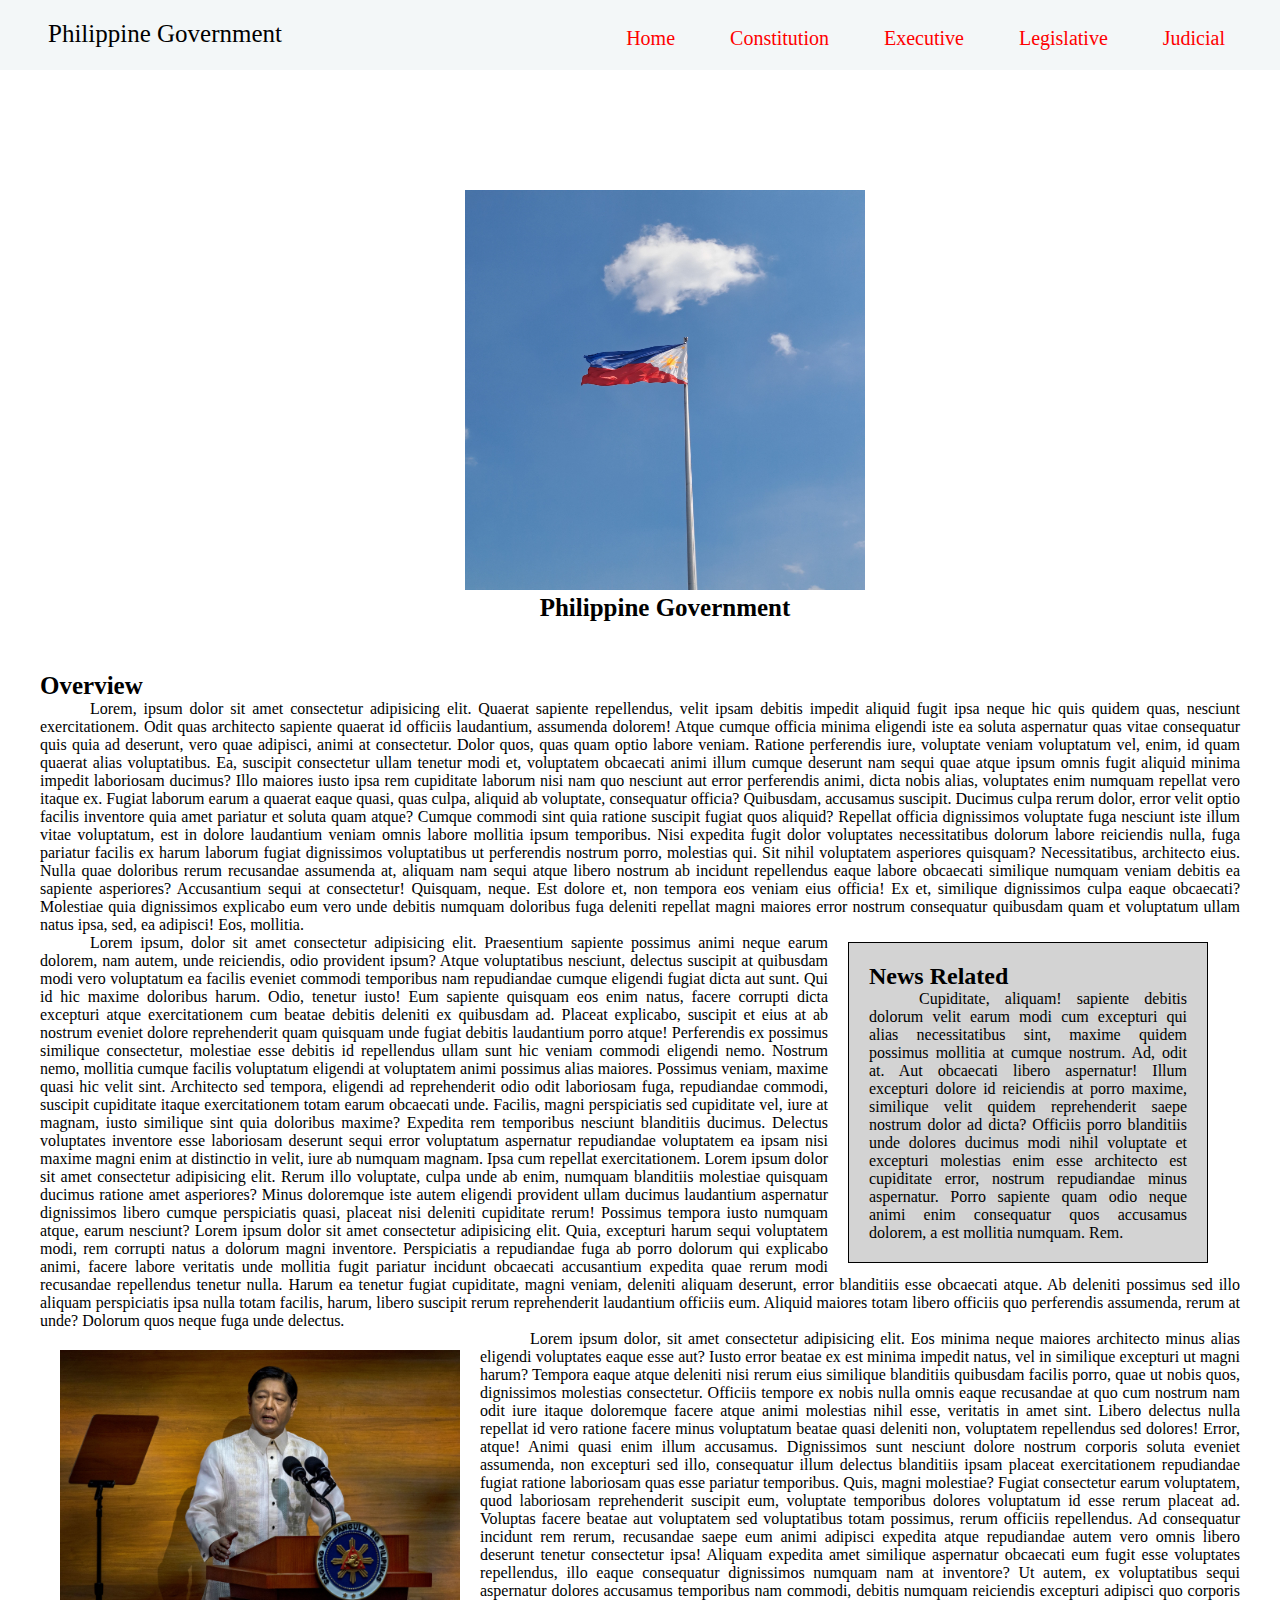
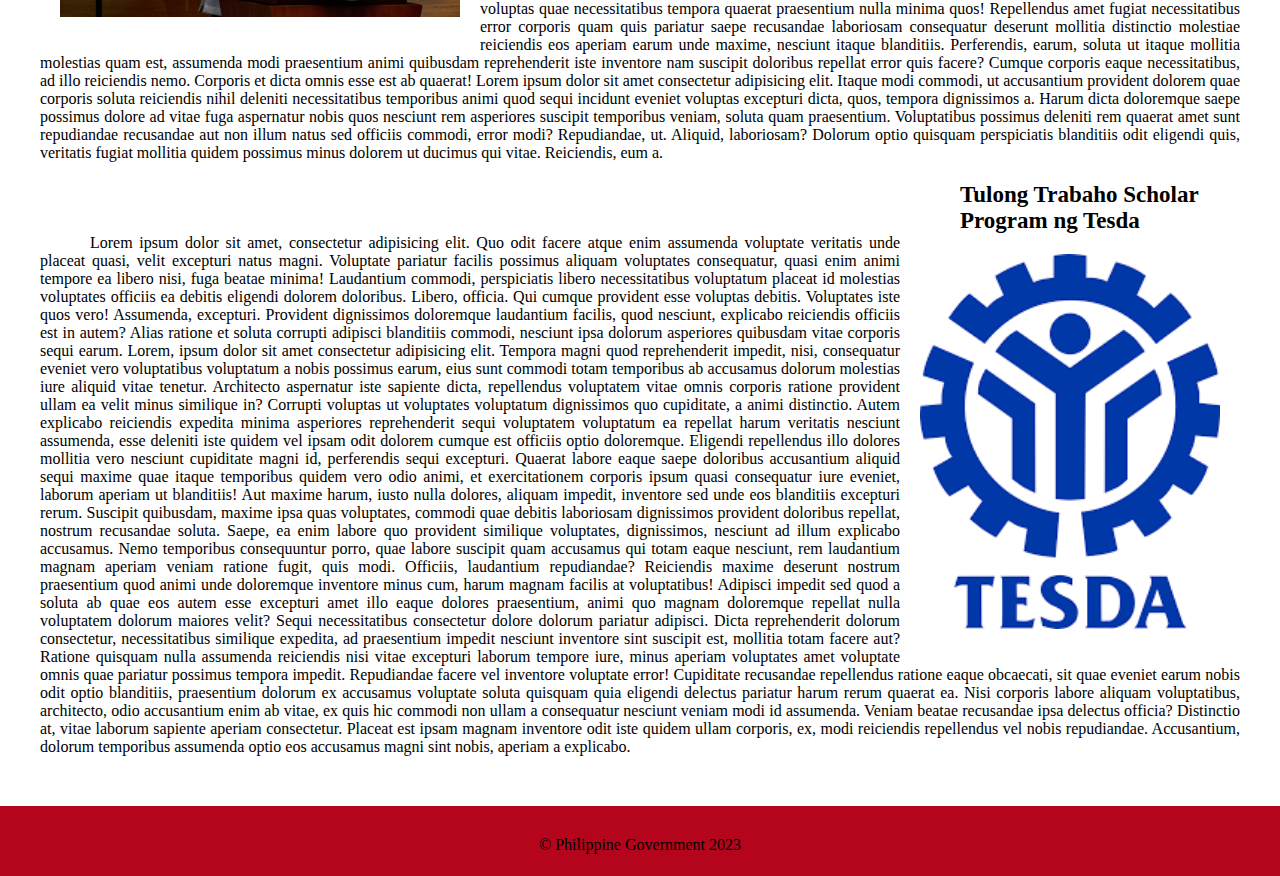
<file: index.html>
<!DOCTYPE html>
<html lang="en">
  <head>
    <meta charset="UTF-8" />
    <meta name="viewport" content="width=device-width, initial-scale=1.0" />
    <link rel="stylesheet" href="style.css">
    <title>Home</title>
  </head>
  <body>
    <!-- Header -->
    <header >
        <nav id="navbar">
            <div>
                <p></p>
                <a id="title" href="#">Philippine Government</a>
                <ul>
                  <li><a href="index.html">Home</a></li>
                  <li><a href="constitution.html">Constitution</a></li>
                  <li><a href="executive.html">Executive</a></li>
                  <li><a href="legislative.html">Legislative</a></li>
                  <li><a href="judicial.html">Judicial</a></li>
                </ul>
            </div>
        </nav>
    </header>
    <!-- Main -->
    <main>
      <article>
        <section>
          <figure>
            <img class="philippinegovernment" src="images/pexels-jeson-cabilic-17505704.jpg" alt="" width="400px" height="400px">
            <figcaption style="font-size: 25px;"><strong>Philippine Government</strong></figcaption>
            
          </figure>
          <h1 style="font-size: 25px;">Overview</h1>
          <p style="text-indent: 50px; text-align: justify;">Lorem, ipsum dolor sit amet consectetur adipisicing elit. Quaerat sapiente repellendus, velit ipsam debitis impedit aliquid fugit ipsa neque hic quis quidem quas, nesciunt exercitationem. Odit quas architecto sapiente quaerat id officiis laudantium, assumenda dolorem! Atque cumque officia minima eligendi iste ea soluta aspernatur quas vitae consequatur quis quia ad deserunt, vero quae adipisci, animi at consectetur. Dolor quos, quas quam optio labore veniam. Ratione perferendis iure, voluptate veniam voluptatum vel, enim, id quam quaerat alias voluptatibus. Ea, suscipit consectetur ullam tenetur modi et, voluptatem obcaecati animi illum cumque deserunt nam sequi quae atque ipsum omnis fugit aliquid minima impedit laboriosam ducimus? Illo maiores iusto ipsa rem cupiditate laborum nisi nam quo nesciunt aut error perferendis animi, dicta nobis alias, voluptates enim numquam repellat vero itaque ex. Fugiat laborum earum a quaerat eaque quasi, quas culpa, aliquid ab voluptate, consequatur officia? Quibusdam, accusamus suscipit. Ducimus culpa rerum dolor, error velit optio facilis inventore quia amet pariatur et soluta quam atque? Cumque commodi sint quia ratione suscipit fugiat quos aliquid? Repellat officia dignissimos voluptate fuga nesciunt iste illum vitae voluptatum, est in dolore laudantium veniam omnis labore mollitia ipsum temporibus. Nisi expedita fugit dolor voluptates necessitatibus dolorum labore reiciendis nulla, fuga pariatur facilis ex harum laborum fugiat dignissimos voluptatibus ut perferendis nostrum porro, molestias qui. Sit nihil voluptatem asperiores quisquam? Necessitatibus, architecto eius. Nulla quae doloribus rerum recusandae assumenda at, aliquam nam sequi atque libero nostrum ab incidunt repellendus eaque labore obcaecati similique numquam veniam debitis ea sapiente asperiores? Accusantium sequi at consectetur! Quisquam, neque. Est dolore et, non tempora eos veniam eius officia! Ex et, similique dignissimos culpa eaque obcaecati? Molestiae quia dignissimos explicabo eum vero unde debitis numquam doloribus fuga deleniti repellat magni maiores error nostrum consequatur quibusdam quam et voluptatum ullam natus ipsa, sed, ea adipisci! Eos, mollitia.</p> 
          <aside>
            <article>
              <h2>News Related</h2>
              <p>
                Cupiditate, aliquam!  sapiente debitis dolorum velit earum modi cum excepturi qui alias necessitatibus sint, maxime quidem possimus mollitia at cumque nostrum. Ad, odit at. Aut obcaecati libero aspernatur! Illum excepturi dolore id reiciendis at porro maxime, similique velit quidem reprehenderit saepe nostrum dolor ad dicta? Officiis porro blanditiis unde dolores ducimus modi nihil voluptate et excepturi molestias enim esse architecto est cupiditate error, nostrum repudiandae minus aspernatur. Porro sapiente quam odio neque animi enim consequatur quos accusamus dolorem, a est mollitia numquam. Rem.
              </p>
            </article>
          </aside>
          <p style="text-indent: 50px; text-align: justify;">Lorem ipsum, dolor sit amet consectetur adipisicing elit. Praesentium sapiente possimus animi neque earum dolorem, nam autem, unde reiciendis, odio provident ipsum? Atque voluptatibus nesciunt, delectus suscipit at quibusdam modi vero voluptatum ea facilis eveniet commodi temporibus nam repudiandae cumque eligendi fugiat dicta aut sunt. Qui id hic maxime doloribus harum. Odio, tenetur iusto! Eum sapiente quisquam eos enim natus, facere corrupti dicta excepturi atque exercitationem cum beatae debitis deleniti ex quibusdam ad. Placeat explicabo, suscipit et eius at ab nostrum eveniet dolore reprehenderit quam quisquam unde fugiat debitis laudantium porro atque! Perferendis ex possimus similique consectetur, molestiae esse debitis id repellendus ullam sunt hic veniam commodi eligendi nemo. Nostrum nemo, mollitia cumque facilis voluptatum eligendi at voluptatem animi possimus alias maiores. Possimus veniam, maxime quasi hic velit sint. Architecto sed tempora, eligendi ad reprehenderit odio odit laboriosam fuga, repudiandae commodi, suscipit cupiditate itaque exercitationem totam earum obcaecati unde. Facilis, magni perspiciatis sed cupiditate vel, iure at magnam, iusto similique sint quia doloribus maxime? Expedita rem temporibus nesciunt blanditiis ducimus. Delectus voluptates inventore esse laboriosam deserunt sequi error voluptatum aspernatur repudiandae voluptatem ea ipsam nisi maxime magni enim at distinctio in velit, iure ab numquam magnam. Ipsa cum repellat exercitationem. Lorem ipsum dolor sit amet consectetur adipisicing elit. Rerum illo voluptate, culpa unde ab enim, numquam blanditiis molestiae quisquam ducimus ratione amet asperiores? Minus doloremque iste autem eligendi provident ullam ducimus laudantium aspernatur dignissimos libero cumque perspiciatis quasi, placeat nisi deleniti cupiditate rerum! Possimus tempora iusto numquam atque, earum nesciunt? Lorem ipsum dolor sit amet consectetur adipisicing elit. Quia, excepturi harum sequi voluptatem modi, rem corrupti natus a dolorum magni inventore. Perspiciatis a repudiandae fuga ab porro dolorum qui explicabo animi, facere labore veritatis unde mollitia fugit pariatur incidunt obcaecati accusantium expedita quae rerum modi recusandae repellendus tenetur nulla. Harum ea tenetur fugiat cupiditate, magni veniam, deleniti aliquam deserunt, error blanditiis esse obcaecati atque. Ab deleniti possimus sed illo aliquam perspiciatis ipsa nulla totam facilis, harum, libero suscipit rerum reprehenderit laudantium officiis eum. Aliquid maiores totam libero officiis quo perferendis assumenda, rerum at unde? Dolorum quos neque fuga unde delectus.</p>
        </section>
      </article>
    <!-- Other article -->
    <section>
      <article>
        <img src="images/president.jfif" alt="" width="400">
      <p>Lorem ipsum dolor, sit amet consectetur adipisicing elit. Eos minima neque maiores architecto minus alias eligendi voluptates eaque esse aut? Iusto error beatae ex est minima impedit natus, vel in similique excepturi ut magni harum? Tempora eaque atque deleniti nisi rerum eius similique blanditiis quibusdam facilis porro, quae ut nobis quos, dignissimos molestias consectetur. Officiis tempore ex nobis nulla omnis eaque recusandae at quo cum nostrum nam odit iure itaque doloremque facere atque animi molestias nihil esse, veritatis in amet sint. Libero delectus nulla repellat id vero ratione facere minus voluptatum beatae quasi deleniti non, voluptatem repellendus sed dolores! Error, atque! Animi quasi enim illum accusamus. Dignissimos sunt nesciunt dolore nostrum corporis soluta eveniet assumenda, non excepturi sed illo, consequatur illum delectus blanditiis ipsam placeat exercitationem repudiandae fugiat ratione laboriosam quas esse pariatur temporibus. Quis, magni molestiae? Fugiat consectetur earum voluptatem, quod laboriosam reprehenderit suscipit eum, voluptate temporibus dolores voluptatum id esse rerum placeat ad. Voluptas facere beatae aut voluptatem sed voluptatibus totam possimus, rerum officiis repellendus. Ad consequatur incidunt rem rerum, recusandae saepe eum animi adipisci expedita atque repudiandae autem vero omnis libero deserunt tenetur consectetur ipsa! Aliquam expedita amet similique aspernatur obcaecati eum fugit esse voluptates repellendus, illo eaque consequatur dignissimos numquam nam at inventore? Ut autem, ex voluptatibus sequi aspernatur dolores accusamus temporibus nam commodi, debitis numquam reiciendis excepturi adipisci quo corporis voluptas quae necessitatibus tempora quaerat praesentium nulla minima quos! Repellendus amet fugiat necessitatibus error corporis quam quis pariatur saepe recusandae laboriosam consequatur deserunt mollitia distinctio molestiae reiciendis eos aperiam earum unde maxime, nesciunt itaque blanditiis. Perferendis, earum, soluta ut itaque mollitia molestias quam est, assumenda modi praesentium animi quibusdam reprehenderit iste inventore nam suscipit doloribus repellat error quis facere? Cumque corporis eaque necessitatibus, ad illo reiciendis nemo. Corporis et dicta omnis esse est ab quaerat! Lorem ipsum dolor sit amet consectetur adipisicing elit. Itaque modi commodi, ut accusantium provident dolorem quae corporis soluta reiciendis nihil deleniti necessitatibus temporibus animi quod sequi incidunt eveniet voluptas excepturi dicta, quos, tempora dignissimos a. Harum dicta doloremque saepe possimus dolore ad vitae fuga aspernatur nobis quos nesciunt rem asperiores suscipit temporibus veniam, soluta quam praesentium. Voluptatibus possimus deleniti rem quaerat amet sunt repudiandae recusandae aut non illum natus sed officiis commodi, error modi? Repudiandae, ut. Aliquid, laboriosam? Dolorum optio quisquam perspiciatis blanditiis odit eligendi quis, veritatis fugiat mollitia quidem possimus minus dolorem ut ducimus qui vitae. Reiciendis, eum a.</p>
      </article>
    </section>

    <!-- Latest news -->
    <section>
      <article>
        <h1 style="margin-left: 920px; font-size: 23px;" class="entertainment">Tulong Trabaho  Scholar Program ng Tesda</h1>
        <img style="float: right;" class="tesda" src="images/Tesda.png" alt="" width="300">
        <p>
          Lorem ipsum dolor sit amet, consectetur adipisicing elit. Quo odit facere atque enim assumenda voluptate veritatis unde placeat quasi, velit excepturi natus magni. Voluptate pariatur facilis possimus aliquam voluptates consequatur, quasi enim animi tempore ea libero nisi, fuga beatae minima! Laudantium commodi, perspiciatis libero necessitatibus voluptatum placeat id molestias voluptates officiis ea debitis eligendi dolorem doloribus. Libero, officia. Qui cumque provident esse voluptas debitis. Voluptates iste quos vero! Assumenda, excepturi. Provident dignissimos doloremque laudantium facilis, quod nesciunt, explicabo reiciendis officiis est in autem? Alias ratione et soluta corrupti adipisci blanditiis commodi, nesciunt ipsa dolorum asperiores quibusdam vitae corporis sequi earum. Lorem, ipsum dolor sit amet consectetur adipisicing elit. Tempora magni quod reprehenderit impedit, nisi, consequatur eveniet vero voluptatibus voluptatum a nobis possimus earum, eius sunt commodi totam temporibus ab accusamus dolorum molestias iure aliquid vitae tenetur. Architecto aspernatur iste sapiente dicta, repellendus voluptatem vitae omnis corporis ratione provident ullam ea velit minus similique in? Corrupti voluptas ut voluptates voluptatum dignissimos quo cupiditate, a animi distinctio. Autem explicabo reiciendis expedita minima asperiores reprehenderit sequi voluptatem voluptatum ea repellat harum veritatis nesciunt assumenda, esse deleniti iste quidem vel ipsam odit dolorem cumque est officiis optio doloremque. Eligendi repellendus illo dolores mollitia vero nesciunt cupiditate magni id, perferendis sequi excepturi. Quaerat labore eaque saepe doloribus accusantium aliquid sequi maxime quae itaque temporibus quidem vero odio animi, et exercitationem corporis ipsum quasi consequatur iure eveniet, laborum aperiam ut blanditiis! Aut maxime harum, iusto nulla dolores, aliquam impedit, inventore sed unde eos blanditiis excepturi rerum. Suscipit quibusdam, maxime ipsa quas voluptates, commodi quae debitis laboriosam dignissimos provident doloribus repellat, nostrum recusandae soluta. Saepe, ea enim labore quo provident similique voluptates, dignissimos, nesciunt ad illum explicabo accusamus. Nemo temporibus consequuntur porro, quae labore suscipit quam accusamus qui totam eaque nesciunt, rem laudantium magnam aperiam veniam ratione fugit, quis modi. Officiis, laudantium repudiandae? Reiciendis maxime deserunt nostrum praesentium quod animi unde doloremque inventore minus cum, harum magnam facilis at voluptatibus! Adipisci impedit sed quod a soluta ab quae eos autem esse excepturi amet illo eaque dolores praesentium, animi quo magnam doloremque repellat nulla voluptatem dolorum maiores velit? Sequi necessitatibus consectetur dolore dolorum pariatur adipisci. Dicta reprehenderit dolorum consectetur, necessitatibus similique expedita, ad praesentium impedit nesciunt inventore sint suscipit est, mollitia totam facere aut? Ratione quisquam nulla assumenda reiciendis nisi vitae excepturi laborum tempore iure, minus aperiam voluptates amet voluptate omnis quae pariatur possimus tempora impedit. Repudiandae facere vel inventore voluptate error! Cupiditate recusandae repellendus ratione eaque obcaecati, sit quae eveniet earum nobis odit optio blanditiis, praesentium dolorum ex accusamus voluptate soluta quisquam quia eligendi delectus pariatur harum rerum quaerat ea. Nisi corporis labore aliquam voluptatibus, architecto, odio accusantium enim ab vitae, ex quis hic commodi non ullam a consequatur nesciunt veniam modi id assumenda. Veniam beatae recusandae ipsa delectus officia? Distinctio at, vitae laborum sapiente aperiam consectetur. Placeat est ipsam magnam inventore odit iste quidem ullam corporis, ex, modi reiciendis repellendus vel nobis repudiandae. Accusantium, dolorum temporibus assumenda optio eos accusamus magni sint nobis, aperiam a explicabo.
        </p>
      </article>
    </section>
    </main>
    <footer>
     <p>&copy; Philippine Government 2023</p> 
    </footer>
  </body>
</html>
</file>
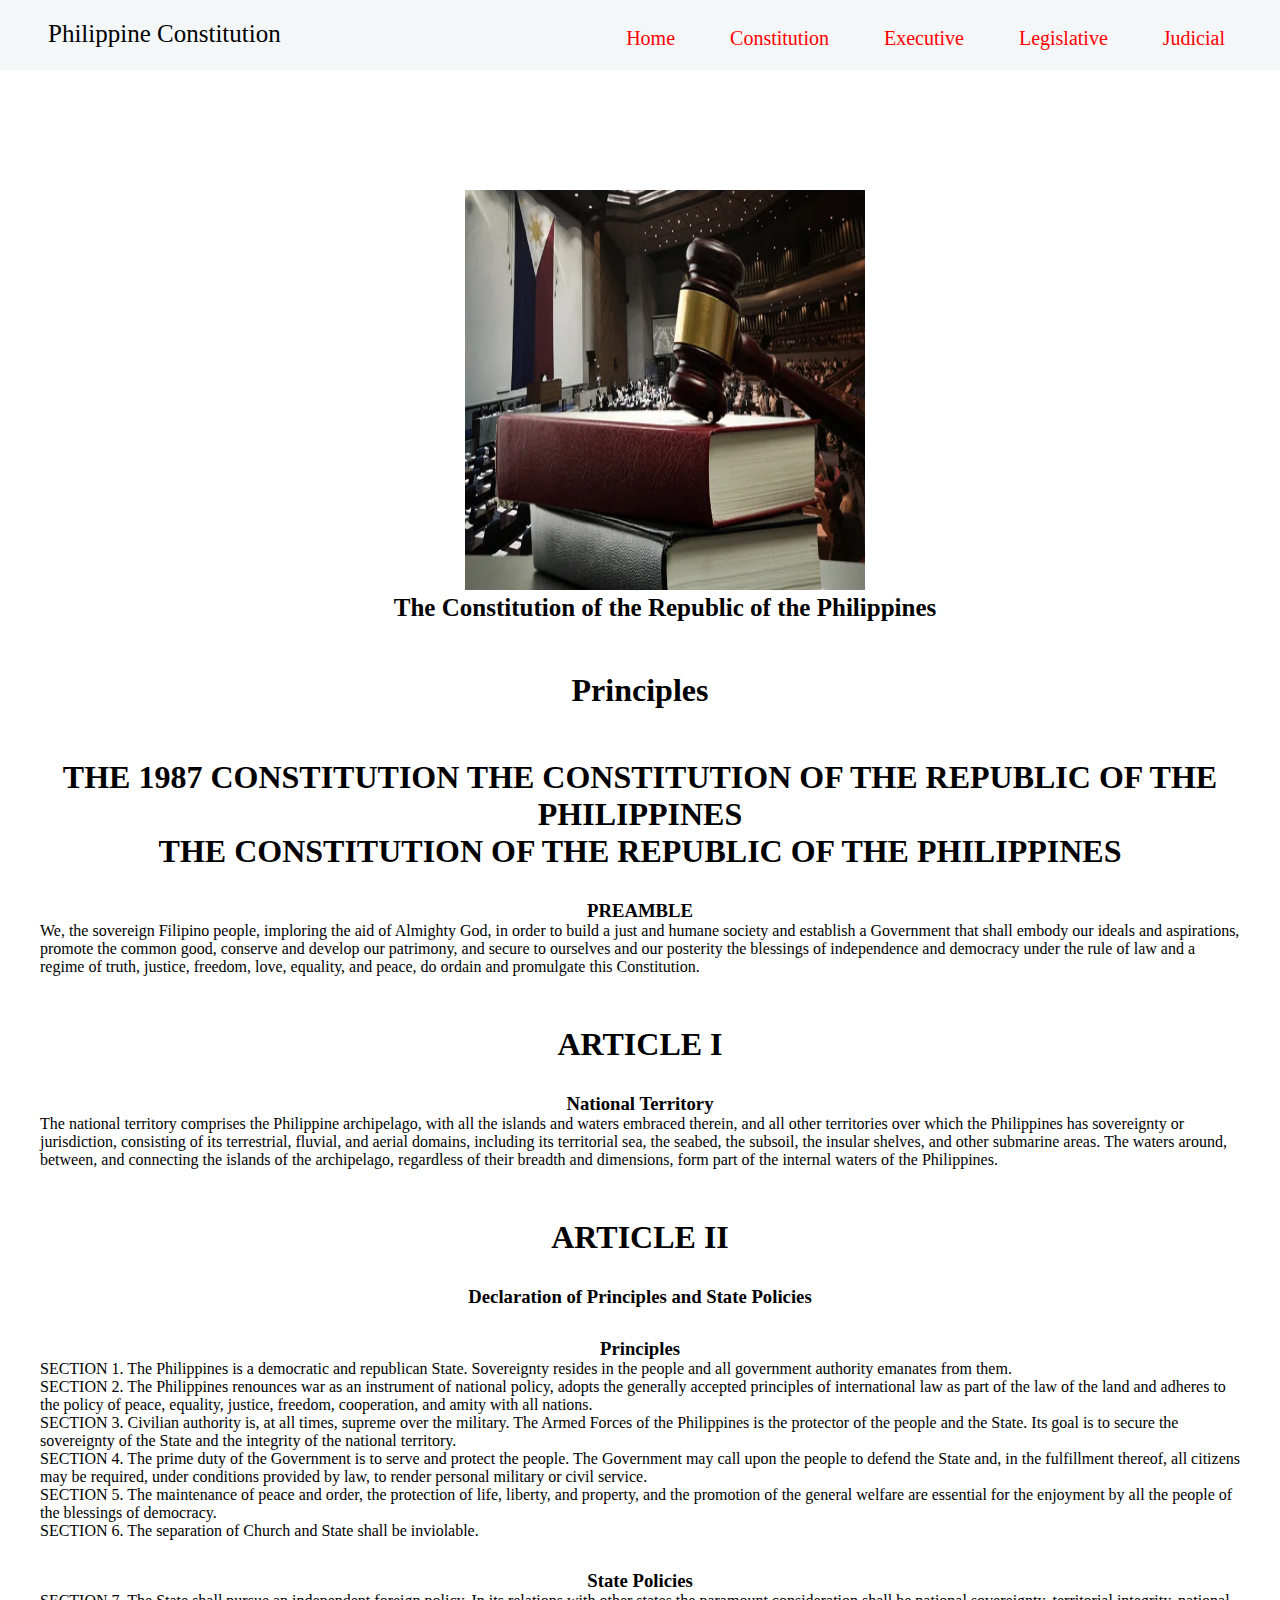
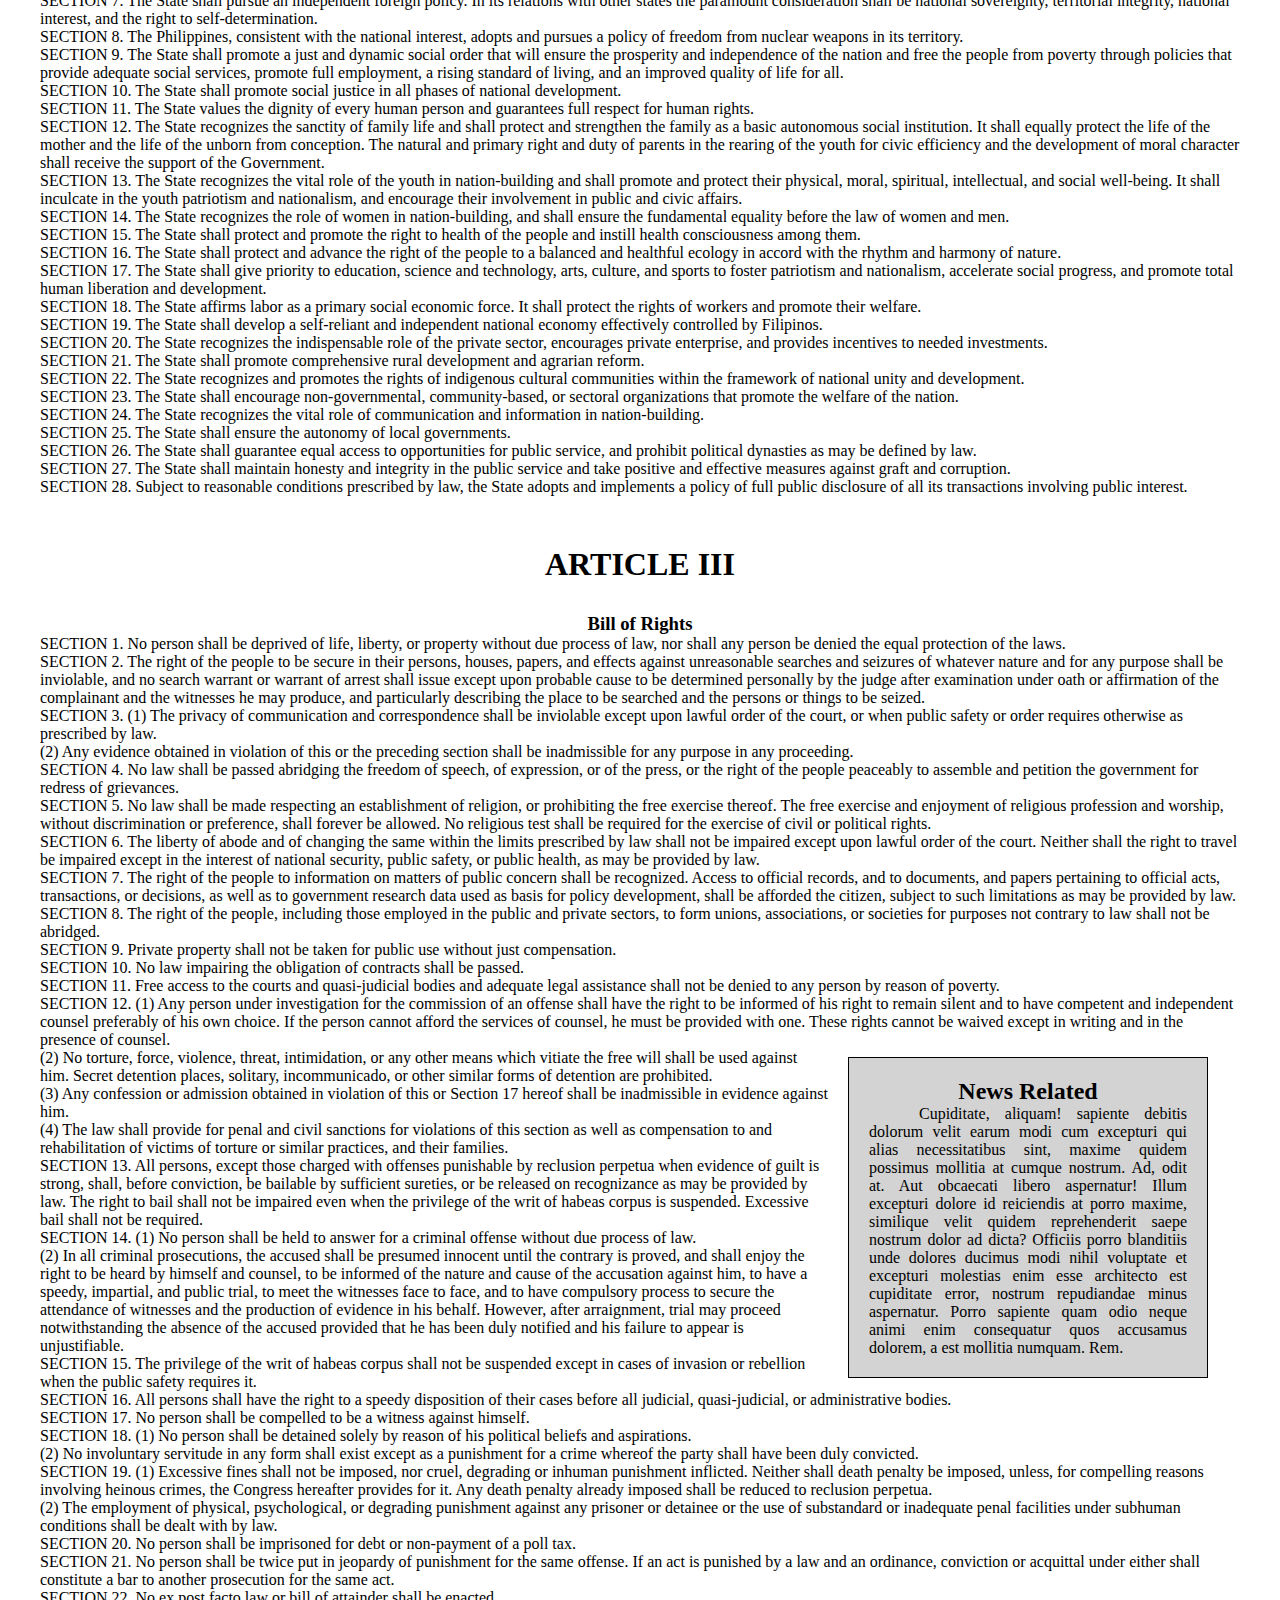
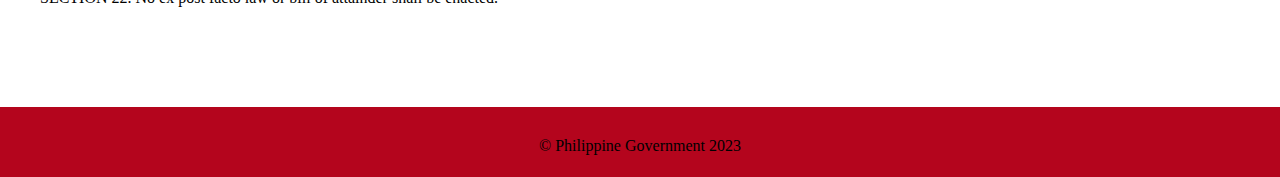
<file: constitution.html>
<!DOCTYPE html>
<html lang="en">
  <head>
    <meta charset="UTF-8" />
    <meta name="viewport" content="width=device-width, initial-scale=1.0" />
    <link rel="stylesheet" href="style.css" />
    <title>Philippine Constitution</title>
  </head>
  <body>
    <!-- Header -->
    <header>
      <nav id="navbar">
        <div>
          <p></p>
          <a id="title" href="#">Philippine Constitution</a>
          <ul>
            <li><a href="index.html">Home</a></li>
            <li><a href="constitution.html">Constitution</a></li>
            <li><a href="executive.html">Executive</a></li>
            <li><a href="legislative.html">Legislative</a></li>
            <li><a href="judicial.html">Judicial</a></li>
          </ul>
        </div>
      </nav>
    </header>
    <!-- Main -->
    <main id="constitution">
      <article>
        <section>
          <figure>
            <img
              class="philippinegovernment"
              src="images/constitution-day.jpg"
              alt=""
              width="400px"
              height="400px"
            />
            <figcaption style="font-size: 25px">
              <strong>The Constitution of the Republic of the Philippines</strong>
            </figcaption>
          </figure>
          
          <p style="text-indent: 50px; text-align: justify">
            
            <h1 class="principles">Principles</h1>
       <h1>THE 1987 CONSTITUTION

           THE CONSTITUTION OF THE REPUBLIC OF THE PHILIPPINES <br>
           THE CONSTITUTION OF THE REPUBLIC OF THE PHILIPPINES <br>
       </h1>

            <h3>PREAMBLE</h3>

            We, the sovereign Filipino people, imploring the aid of Almighty God, in order to build a just and humane society and establish a Government that shall embody our ideals and aspirations, promote the common good, conserve and develop our patrimony, and secure to ourselves and our posterity the blessings of independence and democracy under the rule of law and a regime of truth, justice, freedom, love, equality, and peace, do ordain and promulgate this Constitution.
          </p>
          <h1>
            ARTICLE I
          </h1>
          <h3>National Territory</h3>
          <p>The national territory comprises the Philippine archipelago, with all the islands and waters embraced therein, and all other territories over which the Philippines has sovereignty or jurisdiction, consisting of its terrestrial, fluvial, and aerial domains, including its territorial sea, the seabed, the subsoil, the insular shelves, and other submarine areas. The waters around, between, and connecting the islands of the archipelago, regardless of their breadth and dimensions, form part of the internal waters of the Philippines.</p>
          
          <h1>
            ARTICLE II
          </h1>
          <h3>Declaration of Principles and State Policies</h3>
          <h3>Principles</h3>
          <p>SECTION 1. The Philippines is a democratic and republican State. Sovereignty resides in the people and all government authority emanates from them. <br>

            SECTION 2. The Philippines renounces war as an instrument of national policy, adopts the generally accepted principles of international law as part of the law of the land and adheres to the policy of peace, equality, justice, freedom, cooperation, and amity with all nations. <br>
            
            SECTION 3. Civilian authority is, at all times, supreme over the military. The Armed Forces of the Philippines is the protector of the people and the State. Its goal is to secure the sovereignty of the State and the integrity of the national territory. <br>
            
            SECTION 4. The prime duty of the Government is to serve and protect the people. The Government may call upon the people to defend the State and, in the fulfillment thereof, all citizens may be required, under conditions provided by law, to render personal military or civil service.<br>
            
            SECTION 5. The maintenance of peace and order, the protection of life, liberty, and property, and the promotion of the general welfare are essential for the enjoyment by all the people of the blessings of democracy.<br>
            
            SECTION 6. The separation of Church and State shall be inviolable.<br>
            
            <h3>State Policies</h3>
            
            SECTION 7. The State shall pursue an independent foreign policy. In its relations with other states the paramount consideration shall be national sovereignty, territorial integrity, national interest, and the right to self-determination.<br>
            
            SECTION 8. The Philippines, consistent with the national interest, adopts and pursues a policy of freedom from nuclear weapons in its territory.<br>
            
            SECTION 9. The State shall promote a just and dynamic social order that will ensure the prosperity and independence of the nation and free the people from poverty through policies that provide adequate social services, promote full employment, a rising standard of living, and an improved quality of life for all.<br>
            
            SECTION 10. The State shall promote social justice in all phases of national development.<br>
            
            SECTION 11. The State values the dignity of every human person and guarantees full respect for human rights. <br>
            
            SECTION 12. The State recognizes the sanctity of family life and shall protect and strengthen the family as a basic autonomous social institution. It shall equally protect the life of the mother and the life of the unborn from conception. The natural and primary right and duty of parents in the rearing of the youth for civic efficiency and the development of moral character shall receive the support of the Government. <br>
            
            SECTION 13. The State recognizes the vital role of the youth in nation-building and shall promote and protect their physical, moral, spiritual, intellectual, and social well-being. It shall inculcate in the youth patriotism and nationalism, and encourage their involvement in public and civic affairs.<br>
            
            SECTION 14. The State recognizes the role of women in nation-building, and shall ensure the fundamental equality before the law of women and men. <br>
            
            SECTION 15. The State shall protect and promote the right to health of the people and instill health consciousness among them. <br>
            
            SECTION 16. The State shall protect and advance the right of the people to a balanced and healthful ecology in accord with the rhythm and harmony of nature.<br>
            
            SECTION 17. The State shall give priority to education, science and technology, arts, culture, and sports to foster patriotism and nationalism, accelerate social progress, and promote total human liberation and development.<br>
            
            SECTION 18. The State affirms labor as a primary social economic force. It shall protect the rights of workers and promote their welfare.<br>
            
            SECTION 19. The State shall develop a self-reliant and independent national economy effectively controlled by Filipinos.<br>
            
            SECTION 20. The State recognizes the indispensable role of the private sector, encourages private enterprise, and provides incentives to needed investments.<br>
            
            SECTION 21. The State shall promote comprehensive rural development and agrarian reform.<br>
            
            SECTION 22. The State recognizes and promotes the rights of indigenous cultural communities within the framework of national unity and development. <br>
            
            SECTION 23. The State shall encourage non-governmental, community-based, or sectoral organizations that promote the welfare of the nation.<br>
            
            SECTION 24. The State recognizes the vital role of communication and information in nation-building.<br>
            
            SECTION 25. The State shall ensure the autonomy of local governments.<br>
            
            SECTION 26. The State shall guarantee equal access to opportunities for public service, and prohibit political dynasties as may be defined by law.<br>
            
            SECTION 27. The State shall maintain honesty and integrity in the public service and take positive and effective measures against graft and corruption.<br>
            
            SECTION 28. Subject to reasonable conditions prescribed by law, the State adopts and implements a policy of full public disclosure of all its transactions involving public interest.<br>
        </p>
          <h1>ARTICLE III</h1>
          <h3>Bill of Rights</h3>
          <p>
            SECTION 1. No person shall be deprived of life, liberty, or property without due process of law, nor shall any person be denied the equal protection of the laws. <br>

SECTION 2. The right of the people to be secure in their persons, houses, papers, and effects against unreasonable searches and seizures of whatever nature and for any purpose shall be inviolable, and no search warrant or warrant of arrest shall issue except upon probable cause to be determined personally by the judge after examination under oath or affirmation of the complainant and the witnesses he may produce, and particularly describing the place to be searched and the persons or things to be seized. <br>

SECTION 3. (1) The privacy of communication and correspondence shall be inviolable except upon lawful order of the court, or when public safety or order requires otherwise as prescribed by law. <br>


(2) Any evidence obtained in violation of this or the preceding section shall be inadmissible for any purpose in any proceeding. <br>

SECTION 4. No law shall be passed abridging the freedom of speech, of expression, or of the press, or the right of the people peaceably to assemble and petition the government for redress of grievances. <br>

SECTION 5. No law shall be made respecting an establishment of religion, or prohibiting the free exercise thereof. The free exercise and enjoyment of religious profession and worship, without discrimination or preference, shall forever be allowed. No religious test shall be required for the exercise of civil or political rights. <br>

SECTION 6. The liberty of abode and of changing the same within the limits prescribed by law shall not be impaired except upon lawful order of the court. Neither shall the right to travel be impaired except in the interest of national security, public safety, or public health, as may be provided by law. <br>

SECTION 7. The right of the people to information on matters of public concern shall be recognized. Access to official records, and to documents, and papers pertaining to official acts, transactions, or decisions, as well as to government research data used as basis for policy development, shall be afforded the citizen, subject to such limitations as may be provided by law. <br>

SECTION 8. The right of the people, including those employed in the public and private sectors, to form unions, associations, or societies for purposes not contrary to law shall not be abridged. <br>

SECTION 9. Private property shall not be taken for public use without just compensation. <br>

SECTION 10. No law impairing the obligation of contracts shall be passed. <br>

SECTION 11. Free access to the courts and quasi-judicial bodies and adequate legal assistance shall not be denied to any person by reason of poverty. <br>

SECTION 12. (1) Any person under investigation for the commission of an offense shall have the right to be informed of his right to remain silent and to have competent and independent counsel preferably of his own choice. If the person cannot afford the services of counsel, he must be provided with one. These rights cannot be waived except in writing and in the presence of counsel. <br>
<aside>
    <article>
      <h2>News Related</h2>
      <p>
        Cupiditate, aliquam! sapiente debitis dolorum velit earum modi
        cum excepturi qui alias necessitatibus sint, maxime quidem
        possimus mollitia at cumque nostrum. Ad, odit at. Aut obcaecati
        libero aspernatur! Illum excepturi dolore id reiciendis at porro
        maxime, similique velit quidem reprehenderit saepe nostrum dolor
        ad dicta? Officiis porro blanditiis unde dolores ducimus modi
        nihil voluptate et excepturi molestias enim esse architecto est
        cupiditate error, nostrum repudiandae minus aspernatur. Porro
        sapiente quam odio neque animi enim consequatur quos accusamus
        dolorem, a est mollitia numquam. Rem.
      </p>
    </article>
  </aside>

(2) No torture, force, violence, threat, intimidation, or any other means which vitiate the free will shall be used against him. Secret detention places, solitary, incommunicado, or other similar forms of detention are prohibited. <br>

(3) Any confession or admission obtained in violation of this or Section 17 hereof shall be inadmissible in evidence against him. <br>

(4) The law shall provide for penal and civil sanctions for violations of this section as well as compensation to and rehabilitation of victims of torture or similar practices, and their families. <br>

SECTION 13. All persons, except those charged with offenses punishable by reclusion perpetua when evidence of guilt is strong, shall, before conviction, be bailable by sufficient sureties, or be released on recognizance as may be provided by law. The right to bail shall not be impaired even when the privilege of the writ of habeas corpus is suspended. Excessive bail shall not be required. <br>

SECTION 14. (1) No person shall be held to answer for a criminal offense without due process of law. <br>

(2) In all criminal prosecutions, the accused shall be presumed innocent until the contrary is proved, and shall enjoy the right to be heard by himself and counsel, to be informed of the nature and cause of the accusation against him, to have a speedy, impartial, and public trial, to meet the witnesses face to face, and to have compulsory process to secure the attendance of witnesses and the production of evidence in his behalf. However, after arraignment, trial may proceed notwithstanding the absence of the accused provided that he has been duly notified and his failure to appear is unjustifiable. <br>

SECTION 15. The privilege of the writ of habeas corpus shall not be suspended except in cases of invasion or rebellion when the public safety requires it. <br>

SECTION 16. All persons shall have the right to a speedy disposition of their cases before all judicial, quasi-judicial, or administrative bodies. <br>

SECTION 17. No person shall be compelled to be a witness against himself. <br>

SECTION 18. (1) No person shall be detained solely by reason of his political beliefs and aspirations. <br>

(2) No involuntary servitude in any form shall exist except as a punishment for a crime whereof the party shall have been duly convicted. <br>

SECTION 19. (1) Excessive fines shall not be imposed, nor cruel, degrading or inhuman punishment inflicted. Neither shall death penalty be imposed, unless, for compelling reasons involving heinous crimes, the Congress hereafter provides for it. Any death penalty already imposed shall be reduced to reclusion perpetua. <br>

(2) The employment of physical, psychological, or degrading punishment against any prisoner or detainee or the use of substandard or inadequate penal facilities under subhuman conditions shall be dealt with by law. <br>

SECTION 20. No person shall be imprisoned for debt or non-payment of a poll tax. <br>

SECTION 21. No person shall be twice put in jeopardy of punishment for the same offense. If an act is punished by a law and an ordinance, conviction or acquittal under either shall constitute a bar to another prosecution for the same act. <br>

SECTION 22. No ex post facto law or bill of attainder shall be enacted. <br>
          </p>
        </section>
      </article>
    </main>
    <footer id="footer">
      <p>&copy; Philippine Government 2023</p>
    </footer>
  </body>
</html>
</file>
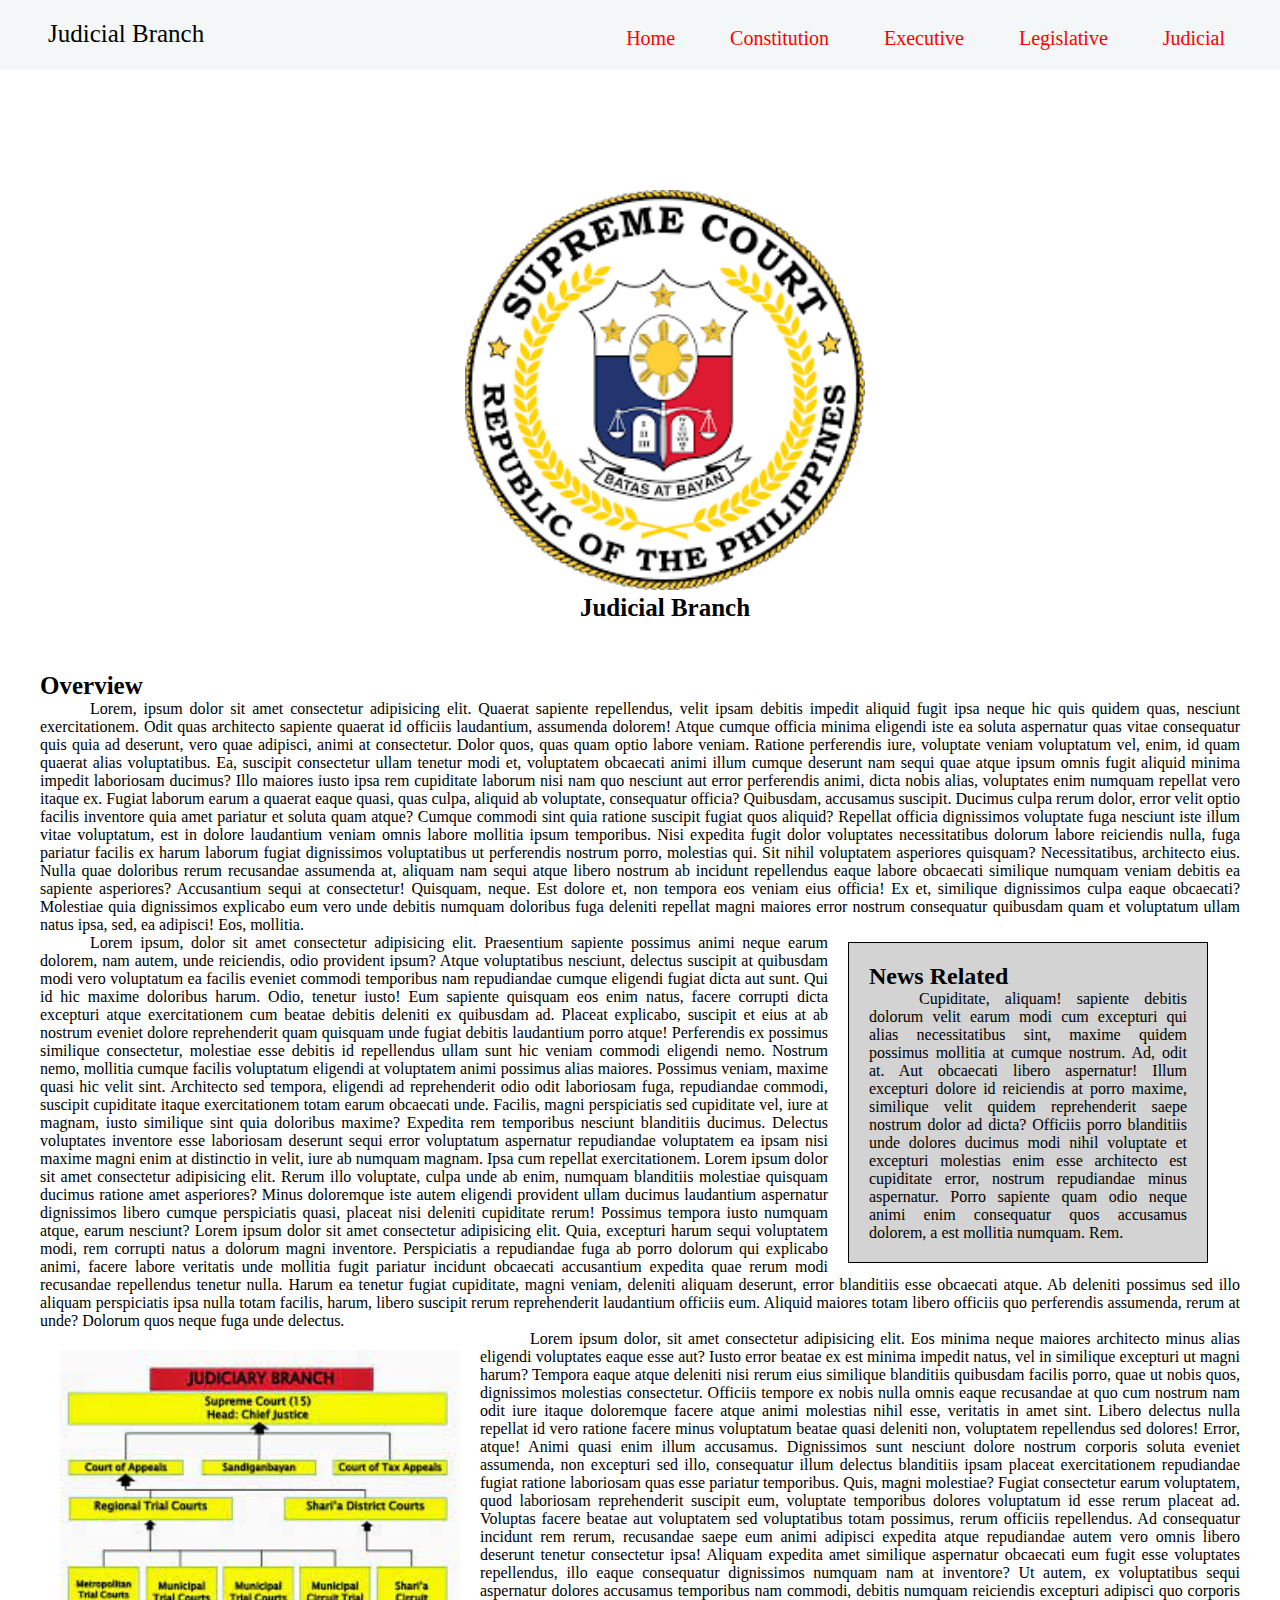
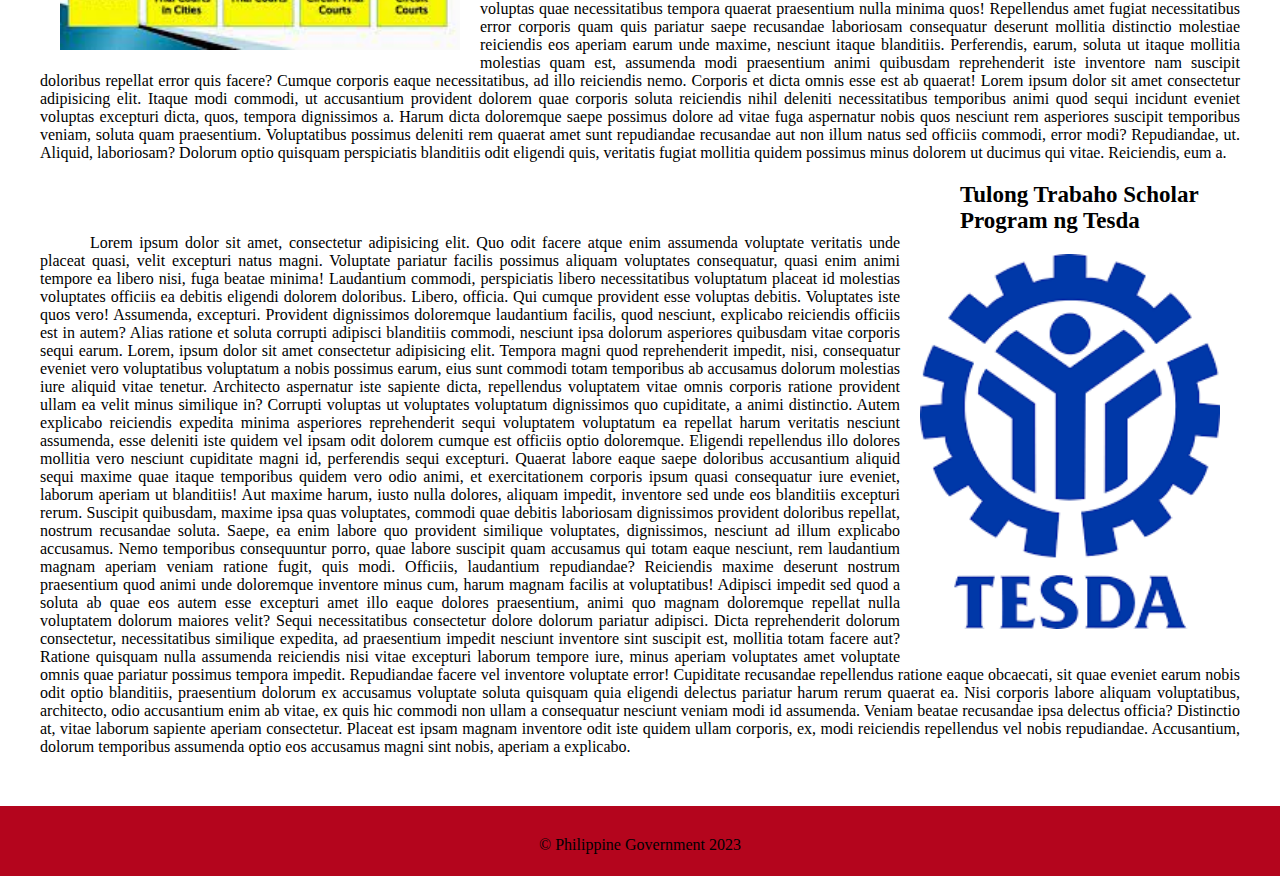
<file: judicial.html>
<!DOCTYPE html>
<html lang="en">
  <head>
    <meta charset="UTF-8" />
    <meta name="viewport" content="width=device-width, initial-scale=1.0" />
    <link rel="stylesheet" href="style.css">
    <title>Judicial Branch</title>
  </head>
  <body>
    <!-- Header -->
    <header >
        <nav id="navbar">
            <div>
                <p></p>
                <a id="title" href="#">Judicial Branch</a>
                <ul>
                  <li><a href="index.html">Home</a></li>
                  <li><a href="constitution.html">Constitution</a></li>
                  <li><a href="executive.html">Executive</a></li>
                  <li><a href="legislative.html">Legislative</a></li>
                  <li><a href="judicial.html">Judicial</a></li>
                </ul>
            </div>
        </nav>
    </header>
    <!-- Main -->
    <main>
      <article>
        <section>
          <figure>
            <img class="philippinegovernment" src="images/judidial.png" alt="" width="400px" height="400px">
            <figcaption style="font-size: 25px;"><strong>Judicial Branch</strong></figcaption>
            
          </figure>
          <h1 style="font-size: 25px;">Overview</h1>
          <p style="text-indent: 50px; text-align: justify;">Lorem, ipsum dolor sit amet consectetur adipisicing elit. Quaerat sapiente repellendus, velit ipsam debitis impedit aliquid fugit ipsa neque hic quis quidem quas, nesciunt exercitationem. Odit quas architecto sapiente quaerat id officiis laudantium, assumenda dolorem! Atque cumque officia minima eligendi iste ea soluta aspernatur quas vitae consequatur quis quia ad deserunt, vero quae adipisci, animi at consectetur. Dolor quos, quas quam optio labore veniam. Ratione perferendis iure, voluptate veniam voluptatum vel, enim, id quam quaerat alias voluptatibus. Ea, suscipit consectetur ullam tenetur modi et, voluptatem obcaecati animi illum cumque deserunt nam sequi quae atque ipsum omnis fugit aliquid minima impedit laboriosam ducimus? Illo maiores iusto ipsa rem cupiditate laborum nisi nam quo nesciunt aut error perferendis animi, dicta nobis alias, voluptates enim numquam repellat vero itaque ex. Fugiat laborum earum a quaerat eaque quasi, quas culpa, aliquid ab voluptate, consequatur officia? Quibusdam, accusamus suscipit. Ducimus culpa rerum dolor, error velit optio facilis inventore quia amet pariatur et soluta quam atque? Cumque commodi sint quia ratione suscipit fugiat quos aliquid? Repellat officia dignissimos voluptate fuga nesciunt iste illum vitae voluptatum, est in dolore laudantium veniam omnis labore mollitia ipsum temporibus. Nisi expedita fugit dolor voluptates necessitatibus dolorum labore reiciendis nulla, fuga pariatur facilis ex harum laborum fugiat dignissimos voluptatibus ut perferendis nostrum porro, molestias qui. Sit nihil voluptatem asperiores quisquam? Necessitatibus, architecto eius. Nulla quae doloribus rerum recusandae assumenda at, aliquam nam sequi atque libero nostrum ab incidunt repellendus eaque labore obcaecati similique numquam veniam debitis ea sapiente asperiores? Accusantium sequi at consectetur! Quisquam, neque. Est dolore et, non tempora eos veniam eius officia! Ex et, similique dignissimos culpa eaque obcaecati? Molestiae quia dignissimos explicabo eum vero unde debitis numquam doloribus fuga deleniti repellat magni maiores error nostrum consequatur quibusdam quam et voluptatum ullam natus ipsa, sed, ea adipisci! Eos, mollitia.</p> 
          <aside>
            <article>
              <h2>News Related</h2>
              <p>
                Cupiditate, aliquam!  sapiente debitis dolorum velit earum modi cum excepturi qui alias necessitatibus sint, maxime quidem possimus mollitia at cumque nostrum. Ad, odit at. Aut obcaecati libero aspernatur! Illum excepturi dolore id reiciendis at porro maxime, similique velit quidem reprehenderit saepe nostrum dolor ad dicta? Officiis porro blanditiis unde dolores ducimus modi nihil voluptate et excepturi molestias enim esse architecto est cupiditate error, nostrum repudiandae minus aspernatur. Porro sapiente quam odio neque animi enim consequatur quos accusamus dolorem, a est mollitia numquam. Rem.
              </p>
            </article>
          </aside>
          <p style="text-indent: 50px; text-align: justify;">Lorem ipsum, dolor sit amet consectetur adipisicing elit. Praesentium sapiente possimus animi neque earum dolorem, nam autem, unde reiciendis, odio provident ipsum? Atque voluptatibus nesciunt, delectus suscipit at quibusdam modi vero voluptatum ea facilis eveniet commodi temporibus nam repudiandae cumque eligendi fugiat dicta aut sunt. Qui id hic maxime doloribus harum. Odio, tenetur iusto! Eum sapiente quisquam eos enim natus, facere corrupti dicta excepturi atque exercitationem cum beatae debitis deleniti ex quibusdam ad. Placeat explicabo, suscipit et eius at ab nostrum eveniet dolore reprehenderit quam quisquam unde fugiat debitis laudantium porro atque! Perferendis ex possimus similique consectetur, molestiae esse debitis id repellendus ullam sunt hic veniam commodi eligendi nemo. Nostrum nemo, mollitia cumque facilis voluptatum eligendi at voluptatem animi possimus alias maiores. Possimus veniam, maxime quasi hic velit sint. Architecto sed tempora, eligendi ad reprehenderit odio odit laboriosam fuga, repudiandae commodi, suscipit cupiditate itaque exercitationem totam earum obcaecati unde. Facilis, magni perspiciatis sed cupiditate vel, iure at magnam, iusto similique sint quia doloribus maxime? Expedita rem temporibus nesciunt blanditiis ducimus. Delectus voluptates inventore esse laboriosam deserunt sequi error voluptatum aspernatur repudiandae voluptatem ea ipsam nisi maxime magni enim at distinctio in velit, iure ab numquam magnam. Ipsa cum repellat exercitationem. Lorem ipsum dolor sit amet consectetur adipisicing elit. Rerum illo voluptate, culpa unde ab enim, numquam blanditiis molestiae quisquam ducimus ratione amet asperiores? Minus doloremque iste autem eligendi provident ullam ducimus laudantium aspernatur dignissimos libero cumque perspiciatis quasi, placeat nisi deleniti cupiditate rerum! Possimus tempora iusto numquam atque, earum nesciunt? Lorem ipsum dolor sit amet consectetur adipisicing elit. Quia, excepturi harum sequi voluptatem modi, rem corrupti natus a dolorum magni inventore. Perspiciatis a repudiandae fuga ab porro dolorum qui explicabo animi, facere labore veritatis unde mollitia fugit pariatur incidunt obcaecati accusantium expedita quae rerum modi recusandae repellendus tenetur nulla. Harum ea tenetur fugiat cupiditate, magni veniam, deleniti aliquam deserunt, error blanditiis esse obcaecati atque. Ab deleniti possimus sed illo aliquam perspiciatis ipsa nulla totam facilis, harum, libero suscipit rerum reprehenderit laudantium officiis eum. Aliquid maiores totam libero officiis quo perferendis assumenda, rerum at unde? Dolorum quos neque fuga unde delectus.</p>
        </section>
      </article>
    <!-- Other article -->
    <section>
      <article>
        <img src="images/download (1).jfif" alt="" width="400">
      <p>Lorem ipsum dolor, sit amet consectetur adipisicing elit. Eos minima neque maiores architecto minus alias eligendi voluptates eaque esse aut? Iusto error beatae ex est minima impedit natus, vel in similique excepturi ut magni harum? Tempora eaque atque deleniti nisi rerum eius similique blanditiis quibusdam facilis porro, quae ut nobis quos, dignissimos molestias consectetur. Officiis tempore ex nobis nulla omnis eaque recusandae at quo cum nostrum nam odit iure itaque doloremque facere atque animi molestias nihil esse, veritatis in amet sint. Libero delectus nulla repellat id vero ratione facere minus voluptatum beatae quasi deleniti non, voluptatem repellendus sed dolores! Error, atque! Animi quasi enim illum accusamus. Dignissimos sunt nesciunt dolore nostrum corporis soluta eveniet assumenda, non excepturi sed illo, consequatur illum delectus blanditiis ipsam placeat exercitationem repudiandae fugiat ratione laboriosam quas esse pariatur temporibus. Quis, magni molestiae? Fugiat consectetur earum voluptatem, quod laboriosam reprehenderit suscipit eum, voluptate temporibus dolores voluptatum id esse rerum placeat ad. Voluptas facere beatae aut voluptatem sed voluptatibus totam possimus, rerum officiis repellendus. Ad consequatur incidunt rem rerum, recusandae saepe eum animi adipisci expedita atque repudiandae autem vero omnis libero deserunt tenetur consectetur ipsa! Aliquam expedita amet similique aspernatur obcaecati eum fugit esse voluptates repellendus, illo eaque consequatur dignissimos numquam nam at inventore? Ut autem, ex voluptatibus sequi aspernatur dolores accusamus temporibus nam commodi, debitis numquam reiciendis excepturi adipisci quo corporis voluptas quae necessitatibus tempora quaerat praesentium nulla minima quos! Repellendus amet fugiat necessitatibus error corporis quam quis pariatur saepe recusandae laboriosam consequatur deserunt mollitia distinctio molestiae reiciendis eos aperiam earum unde maxime, nesciunt itaque blanditiis. Perferendis, earum, soluta ut itaque mollitia molestias quam est, assumenda modi praesentium animi quibusdam reprehenderit iste inventore nam suscipit doloribus repellat error quis facere? Cumque corporis eaque necessitatibus, ad illo reiciendis nemo. Corporis et dicta omnis esse est ab quaerat! Lorem ipsum dolor sit amet consectetur adipisicing elit. Itaque modi commodi, ut accusantium provident dolorem quae corporis soluta reiciendis nihil deleniti necessitatibus temporibus animi quod sequi incidunt eveniet voluptas excepturi dicta, quos, tempora dignissimos a. Harum dicta doloremque saepe possimus dolore ad vitae fuga aspernatur nobis quos nesciunt rem asperiores suscipit temporibus veniam, soluta quam praesentium. Voluptatibus possimus deleniti rem quaerat amet sunt repudiandae recusandae aut non illum natus sed officiis commodi, error modi? Repudiandae, ut. Aliquid, laboriosam? Dolorum optio quisquam perspiciatis blanditiis odit eligendi quis, veritatis fugiat mollitia quidem possimus minus dolorem ut ducimus qui vitae. Reiciendis, eum a.</p>
      </article>
    </section>

    <!-- Latest news -->
    <section>
      <article>
        <h1 style="margin-left: 920px; font-size: 23px;" class="entertainment">Tulong Trabaho  Scholar Program ng Tesda</h1>
        <img style="float: right;" class="tesda" src="images/Tesda.png" alt="" width="300">
        <p>
          Lorem ipsum dolor sit amet, consectetur adipisicing elit. Quo odit facere atque enim assumenda voluptate veritatis unde placeat quasi, velit excepturi natus magni. Voluptate pariatur facilis possimus aliquam voluptates consequatur, quasi enim animi tempore ea libero nisi, fuga beatae minima! Laudantium commodi, perspiciatis libero necessitatibus voluptatum placeat id molestias voluptates officiis ea debitis eligendi dolorem doloribus. Libero, officia. Qui cumque provident esse voluptas debitis. Voluptates iste quos vero! Assumenda, excepturi. Provident dignissimos doloremque laudantium facilis, quod nesciunt, explicabo reiciendis officiis est in autem? Alias ratione et soluta corrupti adipisci blanditiis commodi, nesciunt ipsa dolorum asperiores quibusdam vitae corporis sequi earum. Lorem, ipsum dolor sit amet consectetur adipisicing elit. Tempora magni quod reprehenderit impedit, nisi, consequatur eveniet vero voluptatibus voluptatum a nobis possimus earum, eius sunt commodi totam temporibus ab accusamus dolorum molestias iure aliquid vitae tenetur. Architecto aspernatur iste sapiente dicta, repellendus voluptatem vitae omnis corporis ratione provident ullam ea velit minus similique in? Corrupti voluptas ut voluptates voluptatum dignissimos quo cupiditate, a animi distinctio. Autem explicabo reiciendis expedita minima asperiores reprehenderit sequi voluptatem voluptatum ea repellat harum veritatis nesciunt assumenda, esse deleniti iste quidem vel ipsam odit dolorem cumque est officiis optio doloremque. Eligendi repellendus illo dolores mollitia vero nesciunt cupiditate magni id, perferendis sequi excepturi. Quaerat labore eaque saepe doloribus accusantium aliquid sequi maxime quae itaque temporibus quidem vero odio animi, et exercitationem corporis ipsum quasi consequatur iure eveniet, laborum aperiam ut blanditiis! Aut maxime harum, iusto nulla dolores, aliquam impedit, inventore sed unde eos blanditiis excepturi rerum. Suscipit quibusdam, maxime ipsa quas voluptates, commodi quae debitis laboriosam dignissimos provident doloribus repellat, nostrum recusandae soluta. Saepe, ea enim labore quo provident similique voluptates, dignissimos, nesciunt ad illum explicabo accusamus. Nemo temporibus consequuntur porro, quae labore suscipit quam accusamus qui totam eaque nesciunt, rem laudantium magnam aperiam veniam ratione fugit, quis modi. Officiis, laudantium repudiandae? Reiciendis maxime deserunt nostrum praesentium quod animi unde doloremque inventore minus cum, harum magnam facilis at voluptatibus! Adipisci impedit sed quod a soluta ab quae eos autem esse excepturi amet illo eaque dolores praesentium, animi quo magnam doloremque repellat nulla voluptatem dolorum maiores velit? Sequi necessitatibus consectetur dolore dolorum pariatur adipisci. Dicta reprehenderit dolorum consectetur, necessitatibus similique expedita, ad praesentium impedit nesciunt inventore sint suscipit est, mollitia totam facere aut? Ratione quisquam nulla assumenda reiciendis nisi vitae excepturi laborum tempore iure, minus aperiam voluptates amet voluptate omnis quae pariatur possimus tempora impedit. Repudiandae facere vel inventore voluptate error! Cupiditate recusandae repellendus ratione eaque obcaecati, sit quae eveniet earum nobis odit optio blanditiis, praesentium dolorum ex accusamus voluptate soluta quisquam quia eligendi delectus pariatur harum rerum quaerat ea. Nisi corporis labore aliquam voluptatibus, architecto, odio accusantium enim ab vitae, ex quis hic commodi non ullam a consequatur nesciunt veniam modi id assumenda. Veniam beatae recusandae ipsa delectus officia? Distinctio at, vitae laborum sapiente aperiam consectetur. Placeat est ipsam magnam inventore odit iste quidem ullam corporis, ex, modi reiciendis repellendus vel nobis repudiandae. Accusantium, dolorum temporibus assumenda optio eos accusamus magni sint nobis, aperiam a explicabo.
        </p>
      </article>
    </section>
    </main>
    <footer>
     <p>&copy; Philippine Government 2023</p> 
    </footer>
  </body>
</html>
</file>
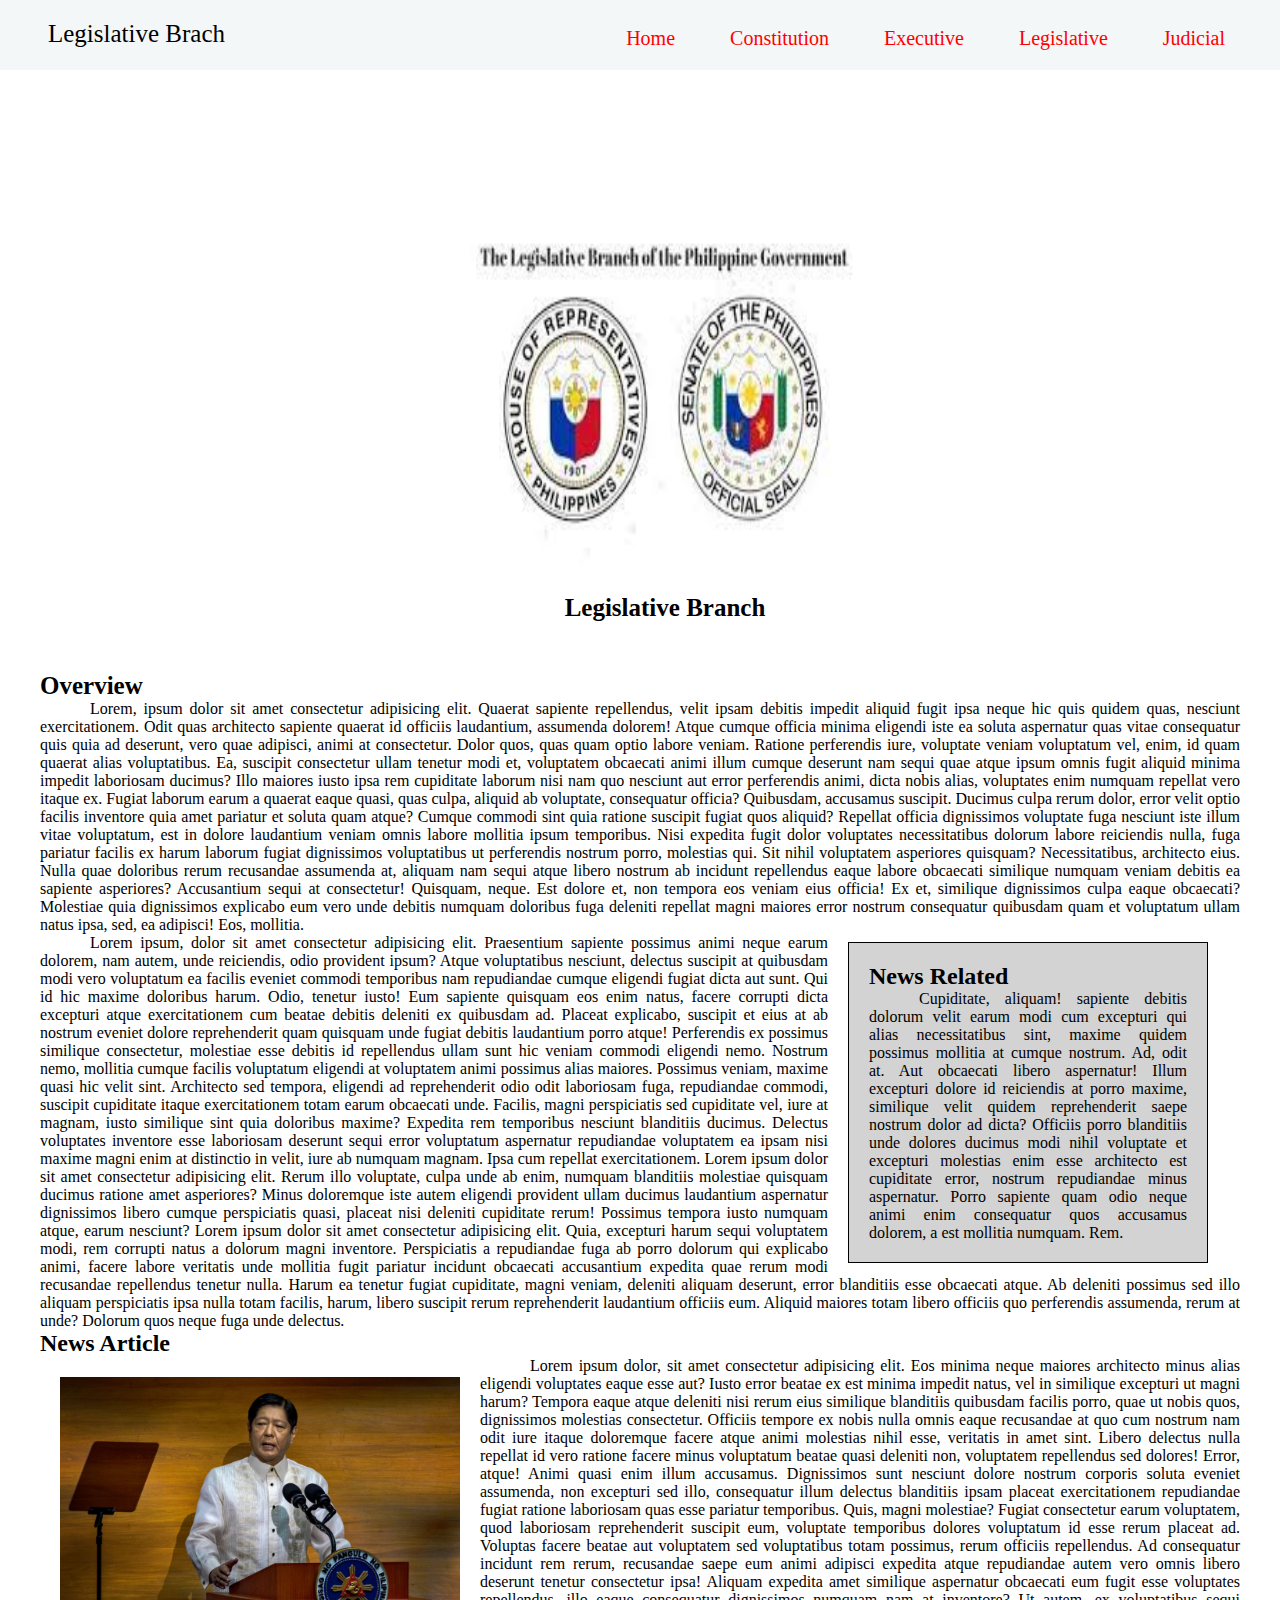
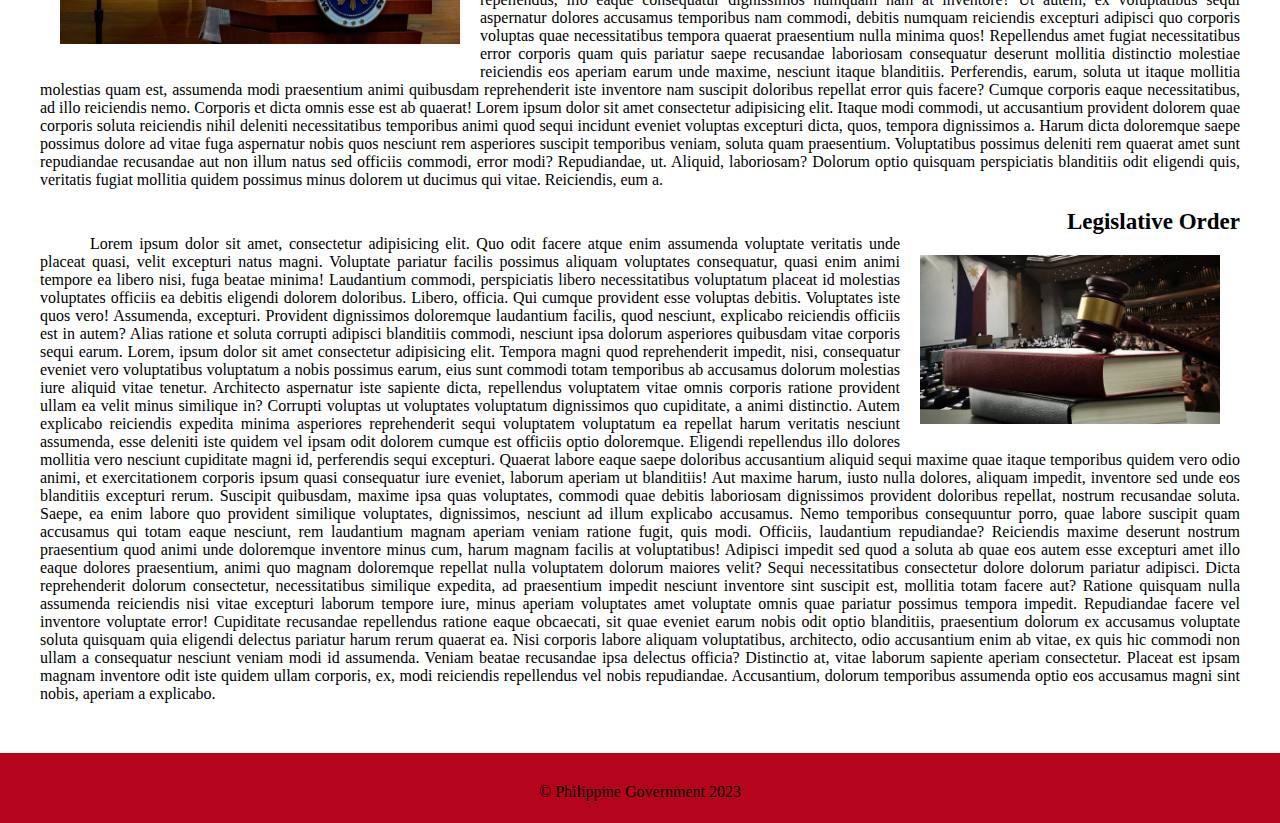
<file: legislative.html>
<!DOCTYPE html>
<html lang="en">
  <head>
    <meta charset="UTF-8" />
    <meta name="viewport" content="width=device-width, initial-scale=1.0" />
    <link rel="stylesheet" href="style.css">
    <title>Legislative</title>
  </head>
  <body>
    <!-- Header -->
    <header >
        <nav id="navbar">
            <div>
                <p></p>
                <a id="title" href="#">Legislative Brach</a>
                <ul>
                  <li><a href="index.html">Home</a></li>
                  <li><a href="constitution.html">Constitution</a></li>
                  <li><a href="executive.html">Executive</a></li>
                  <li><a href="legislative.html">Legislative</a></li>
                  <li><a href="judicial.html">Judicial</a></li>
                </ul>
            </div>
        </nav>
    </header>
    <!-- Main -->
    <main>
      <article>
        <section>
          <figure>
            <img class="philippinegovernment" src="images/legislative.jpg" alt="" width="400px" height="400px">
            <figcaption style="font-size: 25px;"><strong>Legislative Branch</strong></figcaption>
            
          </figure>
          <h1 style="font-size: 25px;">Overview</h1>
          <p style="text-indent: 50px; text-align: justify;">Lorem, ipsum dolor sit amet consectetur adipisicing elit. Quaerat sapiente repellendus, velit ipsam debitis impedit aliquid fugit ipsa neque hic quis quidem quas, nesciunt exercitationem. Odit quas architecto sapiente quaerat id officiis laudantium, assumenda dolorem! Atque cumque officia minima eligendi iste ea soluta aspernatur quas vitae consequatur quis quia ad deserunt, vero quae adipisci, animi at consectetur. Dolor quos, quas quam optio labore veniam. Ratione perferendis iure, voluptate veniam voluptatum vel, enim, id quam quaerat alias voluptatibus. Ea, suscipit consectetur ullam tenetur modi et, voluptatem obcaecati animi illum cumque deserunt nam sequi quae atque ipsum omnis fugit aliquid minima impedit laboriosam ducimus? Illo maiores iusto ipsa rem cupiditate laborum nisi nam quo nesciunt aut error perferendis animi, dicta nobis alias, voluptates enim numquam repellat vero itaque ex. Fugiat laborum earum a quaerat eaque quasi, quas culpa, aliquid ab voluptate, consequatur officia? Quibusdam, accusamus suscipit. Ducimus culpa rerum dolor, error velit optio facilis inventore quia amet pariatur et soluta quam atque? Cumque commodi sint quia ratione suscipit fugiat quos aliquid? Repellat officia dignissimos voluptate fuga nesciunt iste illum vitae voluptatum, est in dolore laudantium veniam omnis labore mollitia ipsum temporibus. Nisi expedita fugit dolor voluptates necessitatibus dolorum labore reiciendis nulla, fuga pariatur facilis ex harum laborum fugiat dignissimos voluptatibus ut perferendis nostrum porro, molestias qui. Sit nihil voluptatem asperiores quisquam? Necessitatibus, architecto eius. Nulla quae doloribus rerum recusandae assumenda at, aliquam nam sequi atque libero nostrum ab incidunt repellendus eaque labore obcaecati similique numquam veniam debitis ea sapiente asperiores? Accusantium sequi at consectetur! Quisquam, neque. Est dolore et, non tempora eos veniam eius officia! Ex et, similique dignissimos culpa eaque obcaecati? Molestiae quia dignissimos explicabo eum vero unde debitis numquam doloribus fuga deleniti repellat magni maiores error nostrum consequatur quibusdam quam et voluptatum ullam natus ipsa, sed, ea adipisci! Eos, mollitia.</p> 
          <aside>
            <article>
              <h2>News Related</h2>
              <p>
                Cupiditate, aliquam!  sapiente debitis dolorum velit earum modi cum excepturi qui alias necessitatibus sint, maxime quidem possimus mollitia at cumque nostrum. Ad, odit at. Aut obcaecati libero aspernatur! Illum excepturi dolore id reiciendis at porro maxime, similique velit quidem reprehenderit saepe nostrum dolor ad dicta? Officiis porro blanditiis unde dolores ducimus modi nihil voluptate et excepturi molestias enim esse architecto est cupiditate error, nostrum repudiandae minus aspernatur. Porro sapiente quam odio neque animi enim consequatur quos accusamus dolorem, a est mollitia numquam. Rem.
              </p>
            </article>
          </aside>
          <p style="text-indent: 50px; text-align: justify;">Lorem ipsum, dolor sit amet consectetur adipisicing elit. Praesentium sapiente possimus animi neque earum dolorem, nam autem, unde reiciendis, odio provident ipsum? Atque voluptatibus nesciunt, delectus suscipit at quibusdam modi vero voluptatum ea facilis eveniet commodi temporibus nam repudiandae cumque eligendi fugiat dicta aut sunt. Qui id hic maxime doloribus harum. Odio, tenetur iusto! Eum sapiente quisquam eos enim natus, facere corrupti dicta excepturi atque exercitationem cum beatae debitis deleniti ex quibusdam ad. Placeat explicabo, suscipit et eius at ab nostrum eveniet dolore reprehenderit quam quisquam unde fugiat debitis laudantium porro atque! Perferendis ex possimus similique consectetur, molestiae esse debitis id repellendus ullam sunt hic veniam commodi eligendi nemo. Nostrum nemo, mollitia cumque facilis voluptatum eligendi at voluptatem animi possimus alias maiores. Possimus veniam, maxime quasi hic velit sint. Architecto sed tempora, eligendi ad reprehenderit odio odit laboriosam fuga, repudiandae commodi, suscipit cupiditate itaque exercitationem totam earum obcaecati unde. Facilis, magni perspiciatis sed cupiditate vel, iure at magnam, iusto similique sint quia doloribus maxime? Expedita rem temporibus nesciunt blanditiis ducimus. Delectus voluptates inventore esse laboriosam deserunt sequi error voluptatum aspernatur repudiandae voluptatem ea ipsam nisi maxime magni enim at distinctio in velit, iure ab numquam magnam. Ipsa cum repellat exercitationem. Lorem ipsum dolor sit amet consectetur adipisicing elit. Rerum illo voluptate, culpa unde ab enim, numquam blanditiis molestiae quisquam ducimus ratione amet asperiores? Minus doloremque iste autem eligendi provident ullam ducimus laudantium aspernatur dignissimos libero cumque perspiciatis quasi, placeat nisi deleniti cupiditate rerum! Possimus tempora iusto numquam atque, earum nesciunt? Lorem ipsum dolor sit amet consectetur adipisicing elit. Quia, excepturi harum sequi voluptatem modi, rem corrupti natus a dolorum magni inventore. Perspiciatis a repudiandae fuga ab porro dolorum qui explicabo animi, facere labore veritatis unde mollitia fugit pariatur incidunt obcaecati accusantium expedita quae rerum modi recusandae repellendus tenetur nulla. Harum ea tenetur fugiat cupiditate, magni veniam, deleniti aliquam deserunt, error blanditiis esse obcaecati atque. Ab deleniti possimus sed illo aliquam perspiciatis ipsa nulla totam facilis, harum, libero suscipit rerum reprehenderit laudantium officiis eum. Aliquid maiores totam libero officiis quo perferendis assumenda, rerum at unde? Dolorum quos neque fuga unde delectus.</p>
        </section>
      </article>
    <!-- Other article -->
    <section>
      <article>
        <h2>News Article</h2>
        <img src="images/president.jfif" alt="" width="400">
      <p>Lorem ipsum dolor, sit amet consectetur adipisicing elit. Eos minima neque maiores architecto minus alias eligendi voluptates eaque esse aut? Iusto error beatae ex est minima impedit natus, vel in similique excepturi ut magni harum? Tempora eaque atque deleniti nisi rerum eius similique blanditiis quibusdam facilis porro, quae ut nobis quos, dignissimos molestias consectetur. Officiis tempore ex nobis nulla omnis eaque recusandae at quo cum nostrum nam odit iure itaque doloremque facere atque animi molestias nihil esse, veritatis in amet sint. Libero delectus nulla repellat id vero ratione facere minus voluptatum beatae quasi deleniti non, voluptatem repellendus sed dolores! Error, atque! Animi quasi enim illum accusamus. Dignissimos sunt nesciunt dolore nostrum corporis soluta eveniet assumenda, non excepturi sed illo, consequatur illum delectus blanditiis ipsam placeat exercitationem repudiandae fugiat ratione laboriosam quas esse pariatur temporibus. Quis, magni molestiae? Fugiat consectetur earum voluptatem, quod laboriosam reprehenderit suscipit eum, voluptate temporibus dolores voluptatum id esse rerum placeat ad. Voluptas facere beatae aut voluptatem sed voluptatibus totam possimus, rerum officiis repellendus. Ad consequatur incidunt rem rerum, recusandae saepe eum animi adipisci expedita atque repudiandae autem vero omnis libero deserunt tenetur consectetur ipsa! Aliquam expedita amet similique aspernatur obcaecati eum fugit esse voluptates repellendus, illo eaque consequatur dignissimos numquam nam at inventore? Ut autem, ex voluptatibus sequi aspernatur dolores accusamus temporibus nam commodi, debitis numquam reiciendis excepturi adipisci quo corporis voluptas quae necessitatibus tempora quaerat praesentium nulla minima quos! Repellendus amet fugiat necessitatibus error corporis quam quis pariatur saepe recusandae laboriosam consequatur deserunt mollitia distinctio molestiae reiciendis eos aperiam earum unde maxime, nesciunt itaque blanditiis. Perferendis, earum, soluta ut itaque mollitia molestias quam est, assumenda modi praesentium animi quibusdam reprehenderit iste inventore nam suscipit doloribus repellat error quis facere? Cumque corporis eaque necessitatibus, ad illo reiciendis nemo. Corporis et dicta omnis esse est ab quaerat! Lorem ipsum dolor sit amet consectetur adipisicing elit. Itaque modi commodi, ut accusantium provident dolorem quae corporis soluta reiciendis nihil deleniti necessitatibus temporibus animi quod sequi incidunt eveniet voluptas excepturi dicta, quos, tempora dignissimos a. Harum dicta doloremque saepe possimus dolore ad vitae fuga aspernatur nobis quos nesciunt rem asperiores suscipit temporibus veniam, soluta quam praesentium. Voluptatibus possimus deleniti rem quaerat amet sunt repudiandae recusandae aut non illum natus sed officiis commodi, error modi? Repudiandae, ut. Aliquid, laboriosam? Dolorum optio quisquam perspiciatis blanditiis odit eligendi quis, veritatis fugiat mollitia quidem possimus minus dolorem ut ducimus qui vitae. Reiciendis, eum a.</p>
      </article>
    </section>

    <!-- Latest news -->
    <section>
      <article>
        <h1 style="text-align-last: right; font-size: 23px;" class="entertainment">Legislative Order</h1>
        <img style="float: right;" class="tesda" src="images/constitution-day.jpg" alt="" width="300">
        <p>
          Lorem ipsum dolor sit amet, consectetur adipisicing elit. Quo odit facere atque enim assumenda voluptate veritatis unde placeat quasi, velit excepturi natus magni. Voluptate pariatur facilis possimus aliquam voluptates consequatur, quasi enim animi tempore ea libero nisi, fuga beatae minima! Laudantium commodi, perspiciatis libero necessitatibus voluptatum placeat id molestias voluptates officiis ea debitis eligendi dolorem doloribus. Libero, officia. Qui cumque provident esse voluptas debitis. Voluptates iste quos vero! Assumenda, excepturi. Provident dignissimos doloremque laudantium facilis, quod nesciunt, explicabo reiciendis officiis est in autem? Alias ratione et soluta corrupti adipisci blanditiis commodi, nesciunt ipsa dolorum asperiores quibusdam vitae corporis sequi earum. Lorem, ipsum dolor sit amet consectetur adipisicing elit. Tempora magni quod reprehenderit impedit, nisi, consequatur eveniet vero voluptatibus voluptatum a nobis possimus earum, eius sunt commodi totam temporibus ab accusamus dolorum molestias iure aliquid vitae tenetur. Architecto aspernatur iste sapiente dicta, repellendus voluptatem vitae omnis corporis ratione provident ullam ea velit minus similique in? Corrupti voluptas ut voluptates voluptatum dignissimos quo cupiditate, a animi distinctio. Autem explicabo reiciendis expedita minima asperiores reprehenderit sequi voluptatem voluptatum ea repellat harum veritatis nesciunt assumenda, esse deleniti iste quidem vel ipsam odit dolorem cumque est officiis optio doloremque. Eligendi repellendus illo dolores mollitia vero nesciunt cupiditate magni id, perferendis sequi excepturi. Quaerat labore eaque saepe doloribus accusantium aliquid sequi maxime quae itaque temporibus quidem vero odio animi, et exercitationem corporis ipsum quasi consequatur iure eveniet, laborum aperiam ut blanditiis! Aut maxime harum, iusto nulla dolores, aliquam impedit, inventore sed unde eos blanditiis excepturi rerum. Suscipit quibusdam, maxime ipsa quas voluptates, commodi quae debitis laboriosam dignissimos provident doloribus repellat, nostrum recusandae soluta. Saepe, ea enim labore quo provident similique voluptates, dignissimos, nesciunt ad illum explicabo accusamus. Nemo temporibus consequuntur porro, quae labore suscipit quam accusamus qui totam eaque nesciunt, rem laudantium magnam aperiam veniam ratione fugit, quis modi. Officiis, laudantium repudiandae? Reiciendis maxime deserunt nostrum praesentium quod animi unde doloremque inventore minus cum, harum magnam facilis at voluptatibus! Adipisci impedit sed quod a soluta ab quae eos autem esse excepturi amet illo eaque dolores praesentium, animi quo magnam doloremque repellat nulla voluptatem dolorum maiores velit? Sequi necessitatibus consectetur dolore dolorum pariatur adipisci. Dicta reprehenderit dolorum consectetur, necessitatibus similique expedita, ad praesentium impedit nesciunt inventore sint suscipit est, mollitia totam facere aut? Ratione quisquam nulla assumenda reiciendis nisi vitae excepturi laborum tempore iure, minus aperiam voluptates amet voluptate omnis quae pariatur possimus tempora impedit. Repudiandae facere vel inventore voluptate error! Cupiditate recusandae repellendus ratione eaque obcaecati, sit quae eveniet earum nobis odit optio blanditiis, praesentium dolorum ex accusamus voluptate soluta quisquam quia eligendi delectus pariatur harum rerum quaerat ea. Nisi corporis labore aliquam voluptatibus, architecto, odio accusantium enim ab vitae, ex quis hic commodi non ullam a consequatur nesciunt veniam modi id assumenda. Veniam beatae recusandae ipsa delectus officia? Distinctio at, vitae laborum sapiente aperiam consectetur. Placeat est ipsam magnam inventore odit iste quidem ullam corporis, ex, modi reiciendis repellendus vel nobis repudiandae. Accusantium, dolorum temporibus assumenda optio eos accusamus magni sint nobis, aperiam a explicabo.
        </p>
      </article>
    </section>
    </main>
    <footer>
     <p>&copy; Philippine Government 2023</p> 
    </footer>
  </body>
</html>
</file>
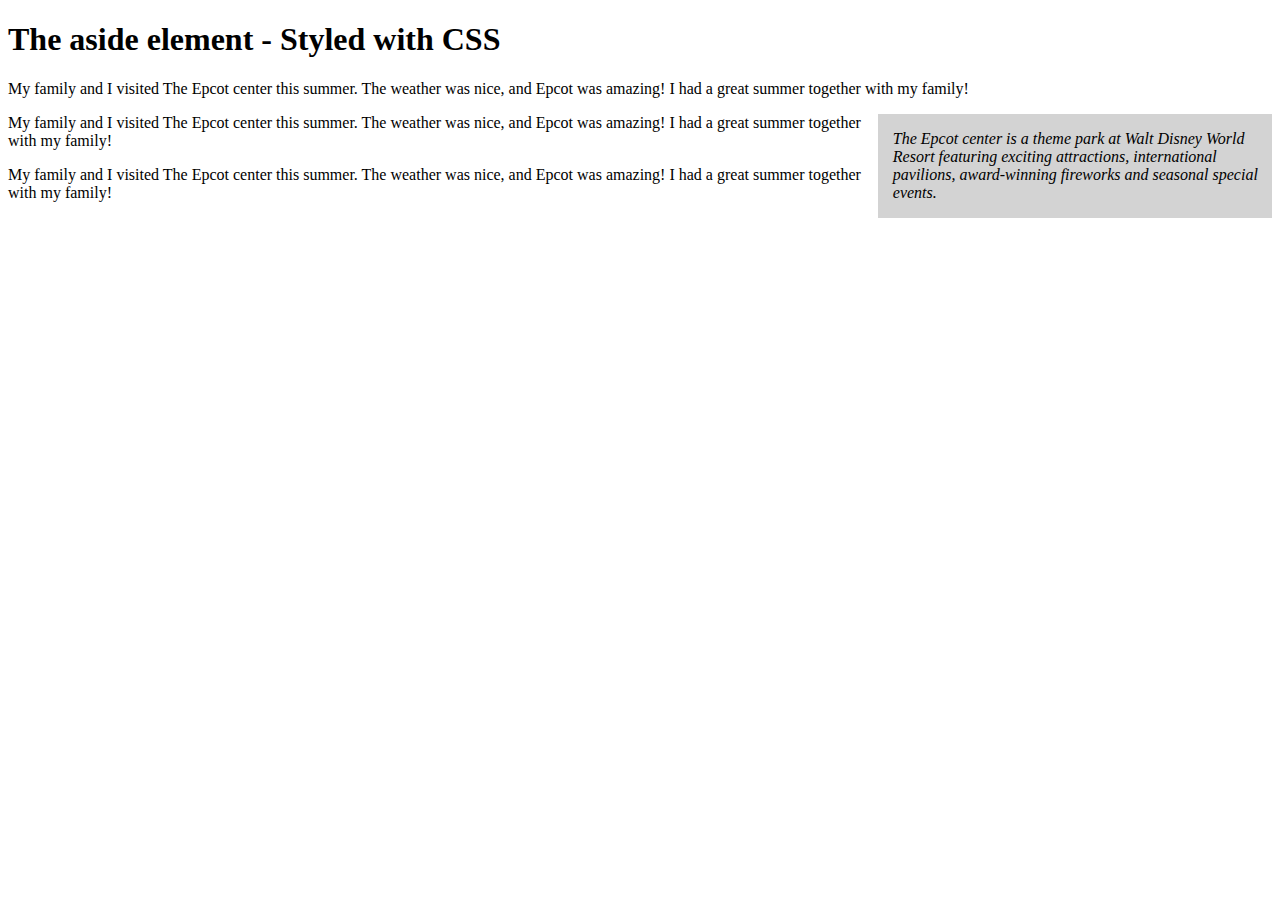
<file: try.html>
<!DOCTYPE html>
<html>
<head>
<style>
aside {
  width: 30%;
  padding-left: 15px;
  margin-left: 15px;
  float: right;
  font-style: italic;
  background-color: lightgray;
}
</style>
</head>
<body>

<h1>The aside element - Styled with CSS</h1>

<p>My family and I visited The Epcot center this summer. The weather was nice, and Epcot was amazing! I had a great summer together with my family!</p>

<aside>
<p>The Epcot center is a theme park at Walt Disney World Resort featuring exciting attractions, international pavilions, award-winning fireworks and seasonal special events.</p>
</aside>

<p>My family and I visited The Epcot center this summer. The weather was nice, and Epcot was amazing! I had a great summer together with my family!</p>
<p>My family and I visited The Epcot center this summer. The weather was nice, and Epcot was amazing! I had a great summer together with my family!</p>

</body>
</html>
</file>
<file: style.css>
/* Global setting */
*{
    margin: 0;
    padding: 0;
    box-sizing: border-box;
}
 /* navigation */
#navbar{
    background-color: rgb(243, 247, 248);
    height: 70px;
    padding: 20px;
    width: 100%;
    overflow: visible;
    
}

#navbar ul{
    list-style: none;
    float: right;
}
#navbar ul li{
    margin-right: 15px;
    display: inline;
    float: left;
}
#navbar ul li a:hover{
    background: #c0def5;
}
#navbar ul li a{
    
    color: red;
    text-decoration: none;
    display: inline-block;
    padding: 7px 20px;
    font-size: 20px;
    
}

#title{ 
    margin-left: 28px;
    text-decoration: none;
    font-size: 25px;
    color: black;
}

/* Main Part */
main{
    margin-left: 40px;
    margin-right: 40px;
}
/* President */

section article img{
    margin: 20px;
    float: left;
}
section article p{
    text-indent: 50px;
    text-align: justify;
}
article section figure {
    margin-top: 120px;
    margin-left: 50px;
    text-align: center;
}
article section h1{
    color: black;
    margin-top: 50px;

}
/* Executive */
/* Vice President */

section article #vicepresident{
    text-align-last: right;
    margin-right: 45px;
}
section article .vicep {
    margin: 20px;
    float: right;

}

section article p{
    text-indent: 50px;
    text-align: justify;
}
article section figure {
    margin-top: 120px;
    margin-left: 50px;
    text-align: center;
}
article section h1{
    color: black;
    margin-top: 50px;

}

main article p{
    color: black;
}

/* aside */

aside{
    background-color: lightgray;
    width: 30%;
    margin-left: 20px;
    margin-top: 8px;
    margin-right: 32px;
    border: 1px solid black;
    padding: 20px ;
    float: right;
}
section article .entertainment{
    margin-top: 20px;
}
footer{
    /* border: 2px solid black; */
    padding: 30px 0px 40px 0px;
    height: 35px;
    background-color: #b4051d;
    text-align: center;
    margin-top:50px ;
   
}

/* Philippine Constitution Page */
#constitution h1{
    text-align: center;
}
#constitution h2{
    text-align: center;
}
#constitution h3{
    text-align: center;
}
/* #constitution .principles{
    font-size: 25px;
} */
h3{
    margin-top: 30px;
}
.section{
    text-align: justify;
}
#footer{
    padding: 30px 0px 40px 0px;
    height: 35px;
    background-color: #b4051d;
    text-align: center;
    margin-top:100px ;
}

/* Legislative */
</file>
